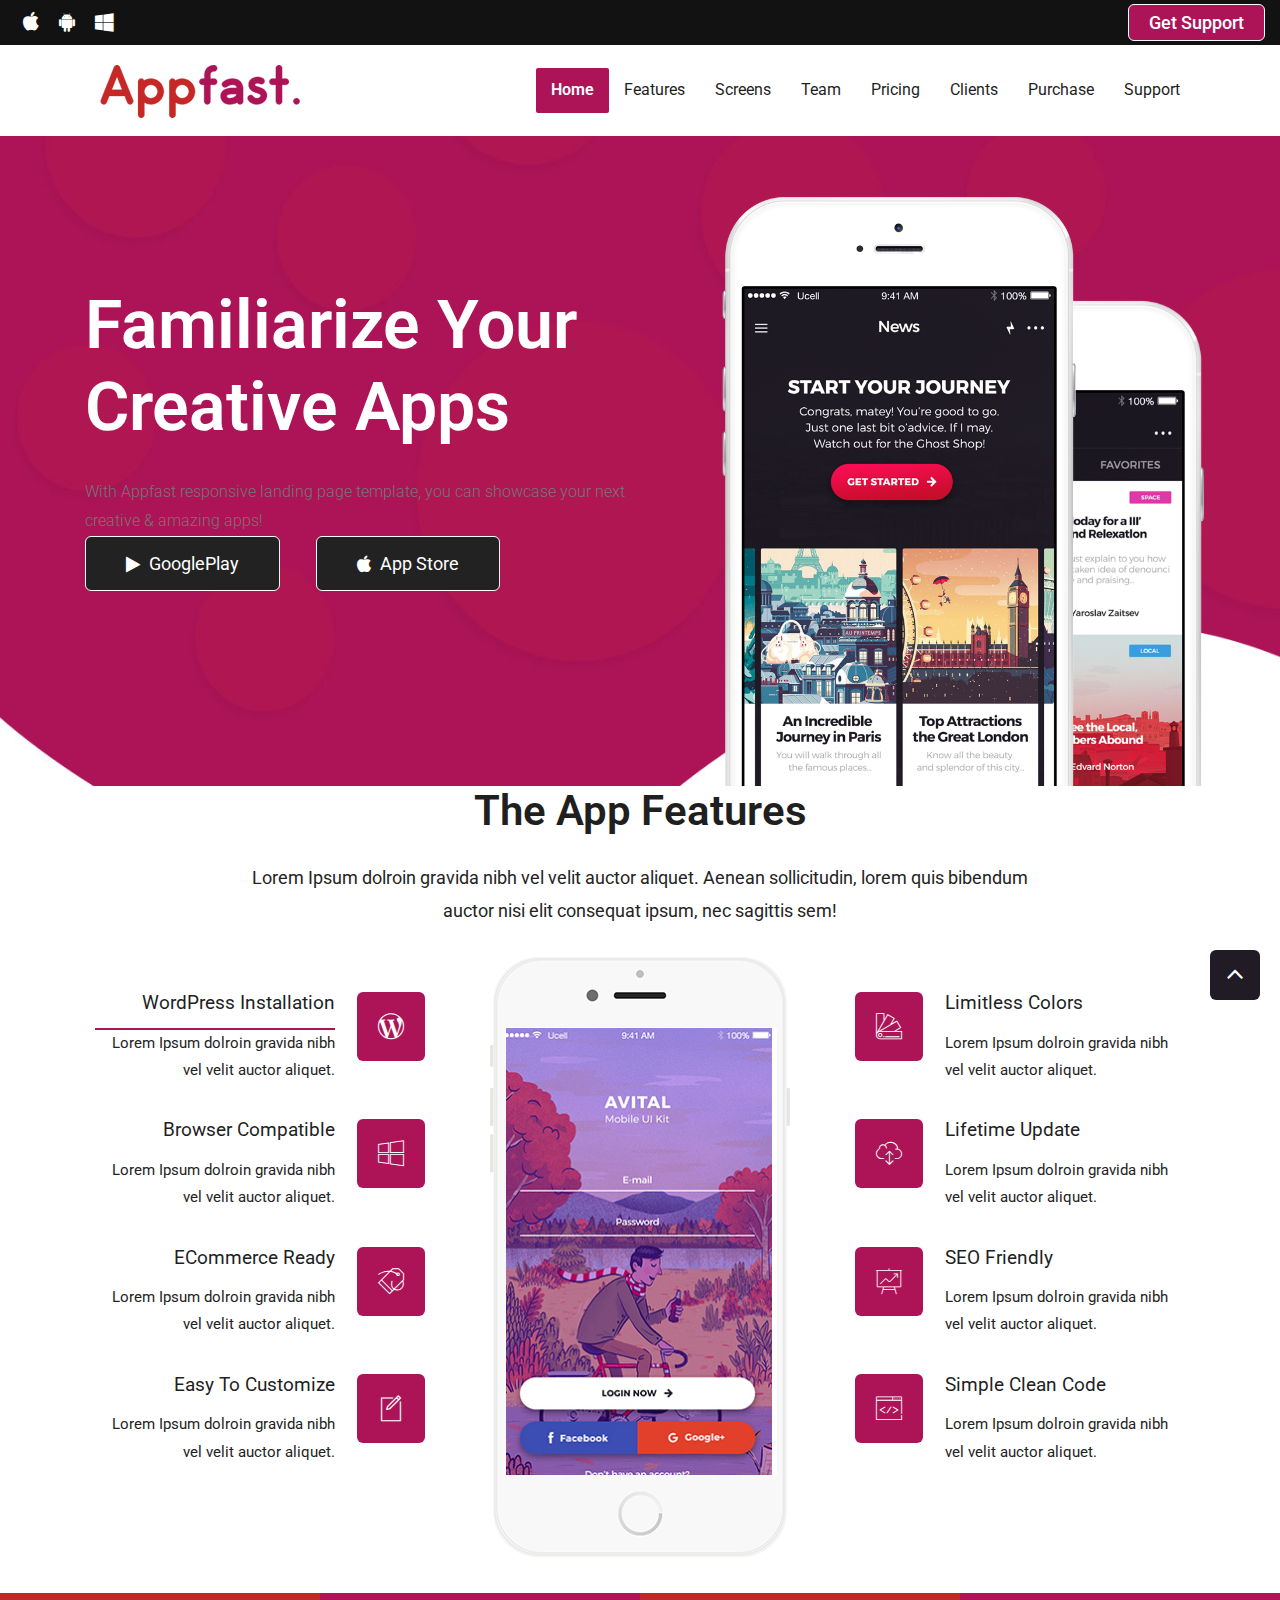
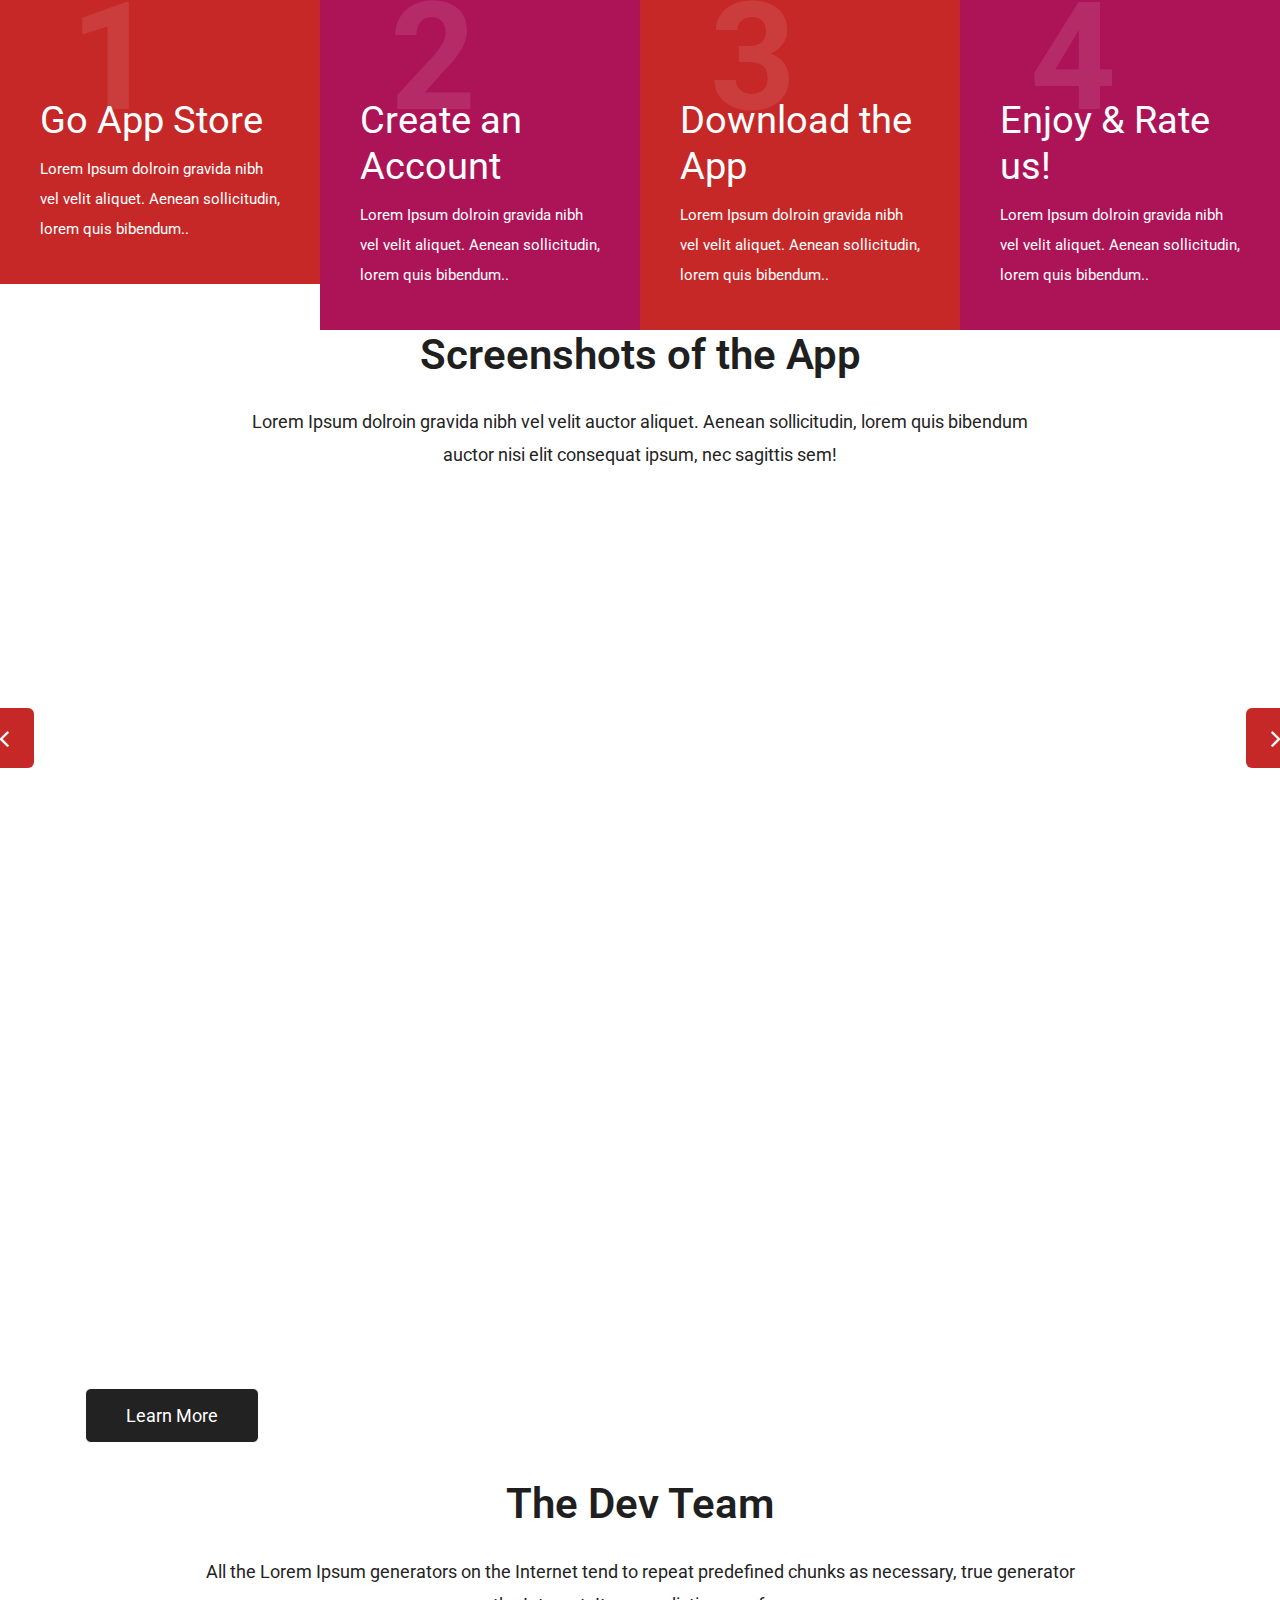
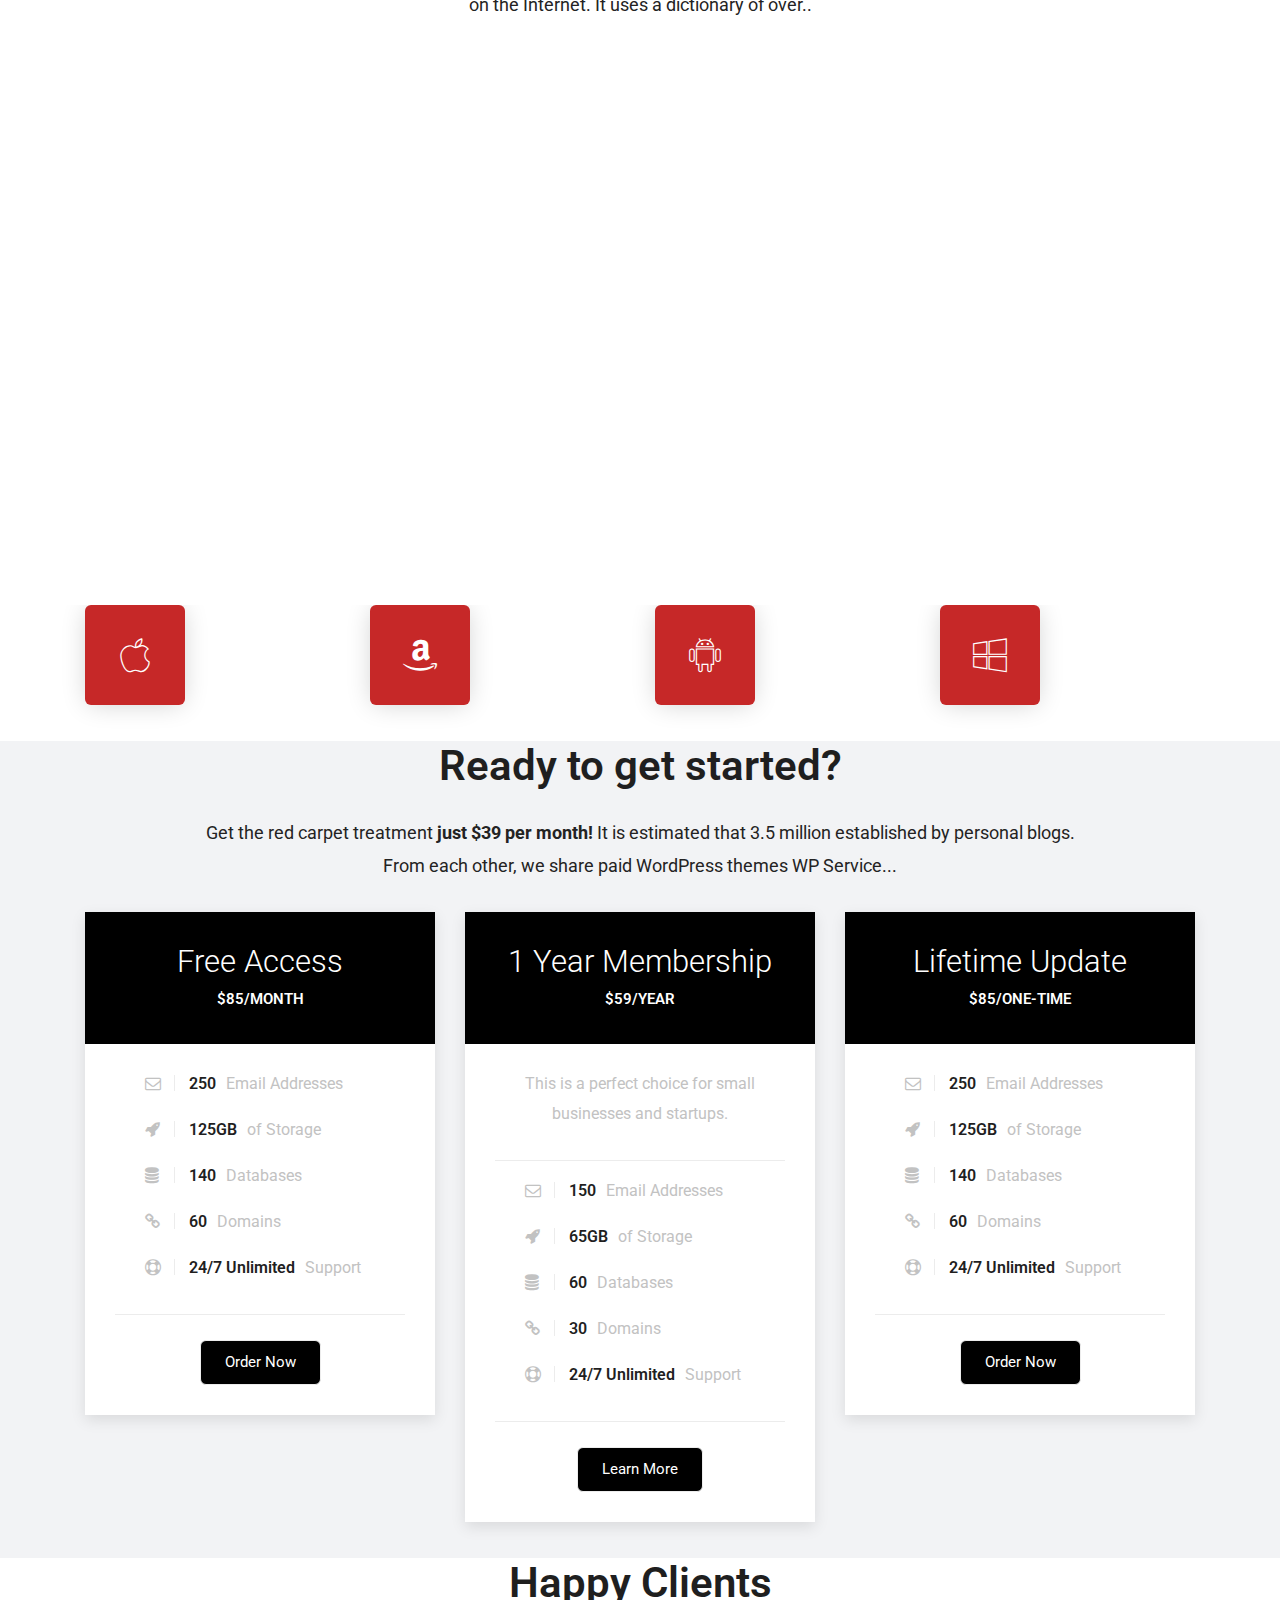
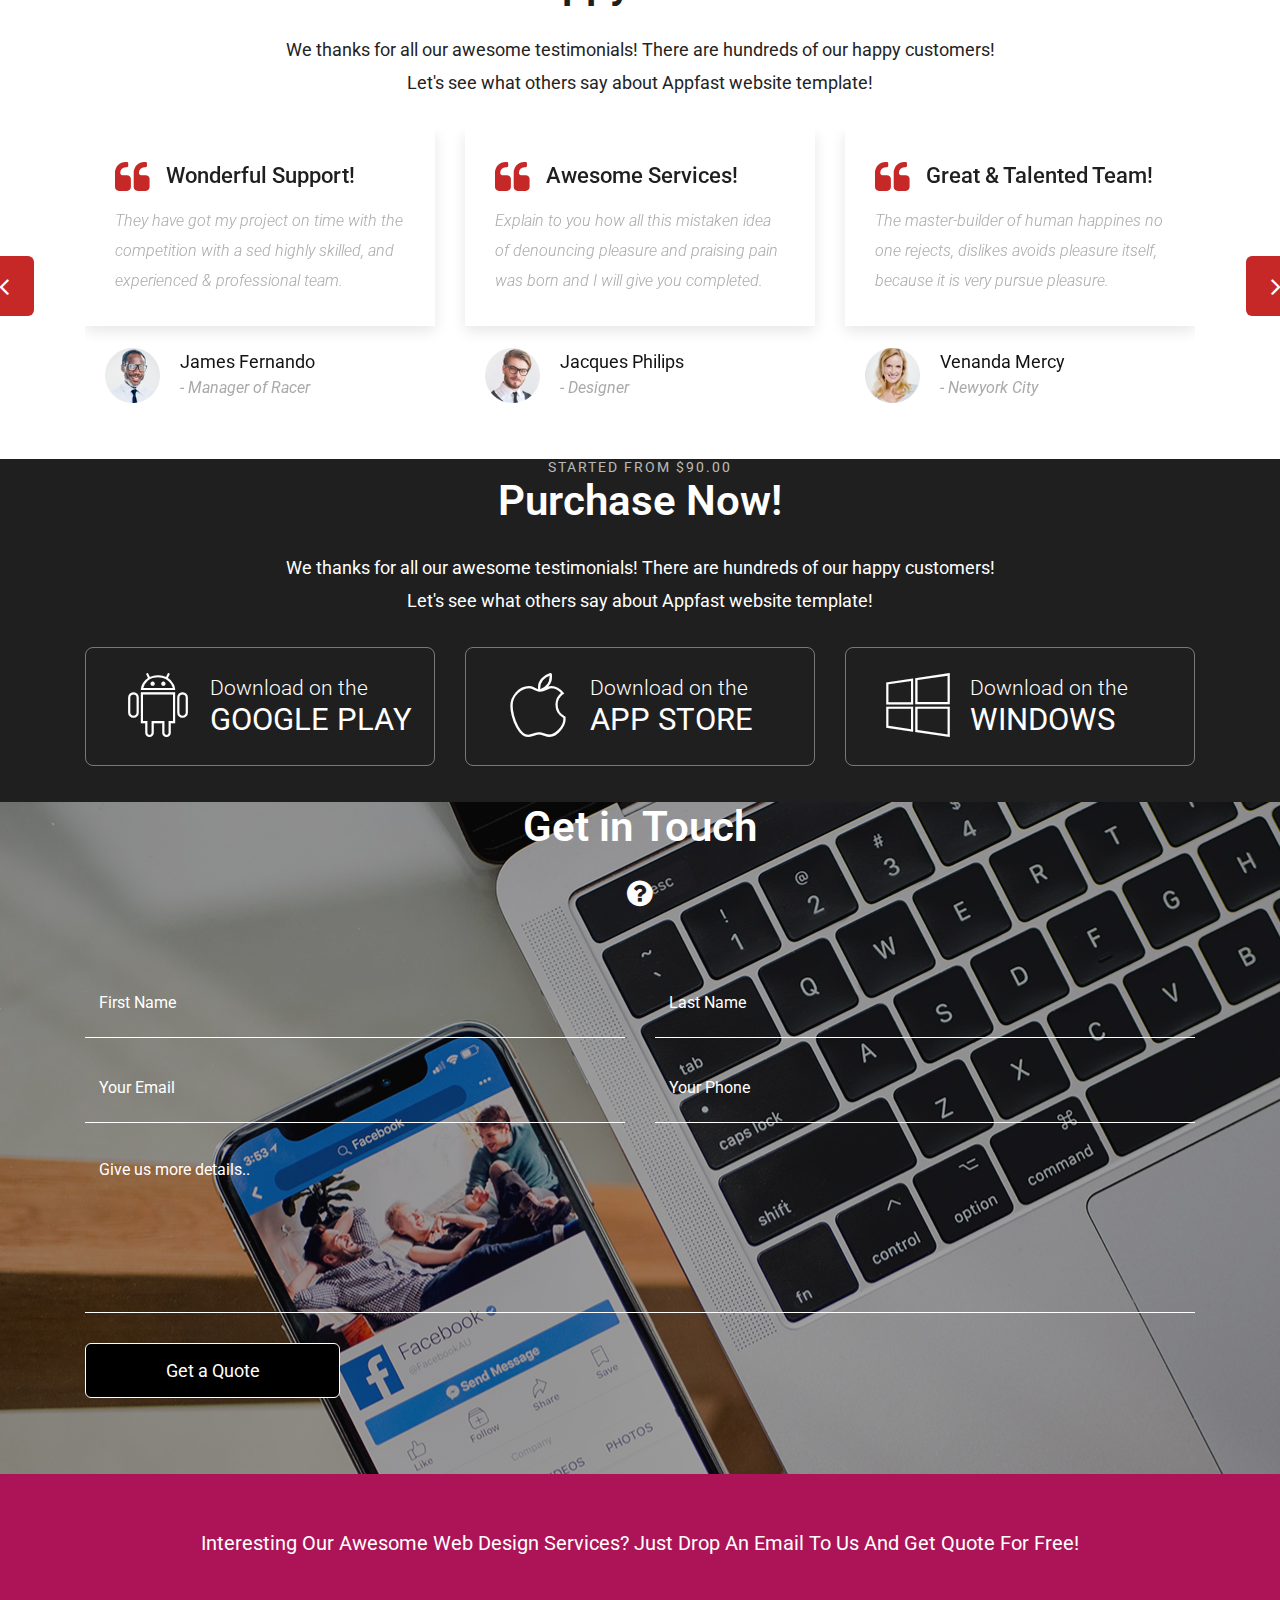
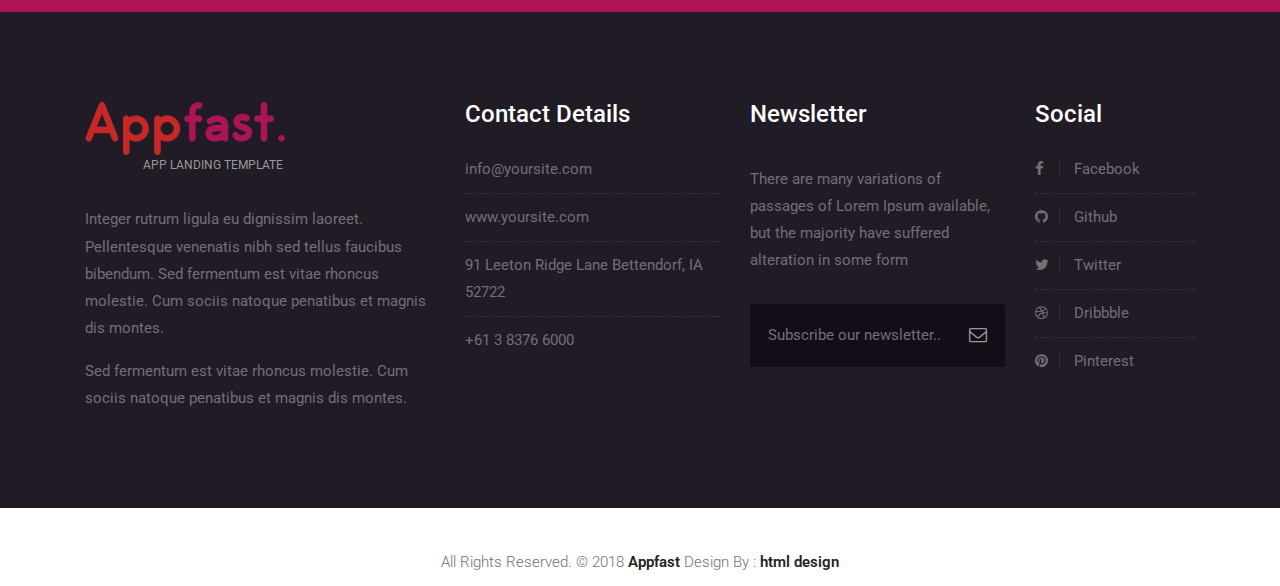
<file: index - Copy.html>
<!DOCTYPE html>
<html lang="en">

    <!-- Basic -->
    <meta charset="utf-8">
    <meta http-equiv="X-UA-Compatible" content="IE=edge">   
   
    <!-- Mobile Metas -->
    <meta name="viewport" content="width=device-width, minimum-scale=1.0, maximum-scale=1.0, user-scalable=no">
 
     <!-- Site Metas -->
    <title>Appfast - Responsive OnePage HTML5 Template</title>  
    <meta name="keywords" content="">
    <meta name="description" content="">
    <meta name="author" content="">

    <!-- Site Icons -->
    <link rel="shortcut icon" href="images/favicon.ico" type="image/x-icon" />
    <link rel="apple-touch-icon" href="images/apple-touch-icon.png">

    <!-- Bootstrap CSS -->
    <link rel="stylesheet" href="css/bootstrap.min.css">
    <!-- Site CSS -->
    <link rel="stylesheet" href="style.css">    
    <!-- ALL VERSION CSS -->
    <link rel="stylesheet" href="css/versions.css">
    <!-- Responsive CSS -->
    <link rel="stylesheet" href="css/responsive.css">
    <!-- Custom CSS -->
    <link rel="stylesheet" href="css/custom.css">

    <!--[if lt IE 9]>
      <script src="https://oss.maxcdn.com/libs/html5shiv/3.7.0/html5shiv.js"></script>
      <script src="https://oss.maxcdn.com/libs/respond.js/1.4.2/respond.min.js"></script>
    <![endif]-->

</head>
<body class="app_version" data-spy="scroll" data-target="#navbarApp" data-offset="98">

    <!-- LOADER -->
    <!-- <div id="preloader">
        <img class="preloader" src="images/loaders/loader-app.gif" alt="">
    </div> end loader -->
    <!-- END LOADER -->
	<div class="top-bar">
		<div class="container-fluid">
			<div class="row">
				<div class="col-lg-6 col-md-6 col-sm-6 col-xs-12">
					<div class="left-soi">
						<ul>
							<li class="social-links"><a href="#"><i class="fa fa-apple"></i></a></li>
							<li class="social-links"><a href="#"><i class="fa fa-android"></i></a></li>
							<li class="social-links"><a href="#"><i class="fa fa-windows"></i></a></li>
						</ul>
					</div>
				</div>
				<div class="col-lg-6 col-md-6 col-sm-6 col-xs-12">
					<div class="right-btn">
						<a href="#" class="btn-radius btn-brd">Get Support</a>
					</div>
				</div>
			</div>
		</div>
	</div>
    <header class="header header_style_01">
        <nav class="navbar header-nav navbar-expand-lg">
            <div class="container">
				<a class="navbar-brand" href="index.html"><img src="images/logos/logo-app.png" alt="image"></a>
				<button class="navbar-toggler" type="button" data-toggle="collapse" data-target="#navbarApp" aria-controls="navbarApp" aria-expanded="false" aria-label="Toggle navigation">
					<span></span>
					<span></span>
					<span></span>
				</button>
                <div class="collapse navbar-collapse justify-content-end" id="navbarApp">
                    <ul class="navbar-nav">
                        <li><a class="nav-link active" href="#home">Home</a></li>
                        <li><a class="nav-link" href="#features">Features</a></li>
                        <li><a class="nav-link" href="#screenshots">Screens</a></li>
                        <li><a class="nav-link" href="#team">Team</a></li>
                        <li><a class="nav-link" href="#pricing">Pricing</a></li>
                        <li><a class="nav-link" href="#testimonials">Clients</a></li>
                        <li><a class="nav-link" href="#purchase">Purchase</a></li>
						<li><a class="nav-link" href="#support">Support</a></li>
                    </ul>
                </div>
            </div>
        </nav>
    </header>

    <div id="home" class="parallax first-section" style="background-image:url('uploads/bg-img.jpg');">
        <div class="container">
            <div class="row">
                <div class="col-md-6 col-sm-12">
                    <div class="big-tagline">
                        <h2>Familiarize Your Creative Apps</h2>
                        <p class="lead">With Appfast responsive landing page template, you can showcase your next creative & amazing apps!</p>
                        <a data-scroll href="#order" class="btn btn-light btn-radius btn-brd"><i class="fa fa-play" aria-hidden="true"></i> GooglePlay </a>
                        &nbsp;&nbsp;&nbsp;&nbsp;&nbsp;&nbsp;&nbsp;
                        <a data-scroll href="#screenshots" class="btn btn-light btn-radius btn-brd"><i class="fa fa-apple" aria-hidden="true"></i> App Store</a>
                    </div>
                </div>
                <div class="app_iphone_01 wow slideInUp hidden-xs hidden-sm" data-wow-duration="1s" data-wow-delay="0.2s">
                    <img src="uploads/app_iphone_01.png" alt="" class="img-fluid">
                </div>
                <div class="app_iphone_02 wow slideInUp hidden-xs hidden-sm" data-wow-duration="1s" data-wow-delay="0.5s">
                    <img src="uploads/app_iphone_02.png" alt="" class="img-fluid">
                </div>
            </div><!-- end row -->
        </div><!-- end container -->
    </div><!-- end section -->

    <div id="features" class="section wb">
        <div class="container">
            <div class="section-title text-center">
                <h3>The App Features</h3>
                <p class="lead">Lorem Ipsum dolroin gravida nibh vel velit auctor aliquet. Aenean sollicitudin, lorem quis bibendum<br>auctor nisi elit consequat ipsum, nec sagittis sem!</p>
            </div><!-- end title -->

            <div id="default" class="row clearfix zenith_slider">
                  
				<!--The First row-->  
				<div class="col-lg-4 col-md-4 col-sm-12 col-xs-12 left-row">
					<ul class="features-left">
						<li class="highlight lhgh" data-index="0">
							<i class="flaticon-wordpress-logo effect-1" ></i>
							<div class="fl-inner">
								<h4>WordPress Installation</h4>
								<p>Lorem Ipsum dolroin gravida nibh vel velit auctor aliquet.</p>
							</div>
						</li><!-- .highlight .left-row -->

						<li class="highlight lhgh" data-index="1">
							<i class="flaticon-windows effect-1"></i>
							<div class="fl-inner">
								<h4>Browser Compatible</h4>
								<p>Lorem Ipsum dolroin gravida nibh vel velit auctor aliquet.</p>
							</div>
						</li><!-- .highlight .left-row -->

						<li class="highlight lhgh" data-index="2">
							<i class="flaticon-price-tag effect-1"></i>							
							<div class="fl-inner">
								<h4>eCommerce Ready</h4>
								<p>Lorem Ipsum dolroin gravida nibh vel velit auctor aliquet.</p>
							</div>
						</li><!-- .highlight .left-row -->
						
						<li class="highlight lhgh" data-index="3">
							<i class="flaticon-new-file effect-1"></i>						
							<div class="fl-inner">
								<h4>Easy to Customize</h4>
								<p>Lorem Ipsum dolroin gravida nibh vel velit auctor aliquet.</p>
							</div>
						</li><!-- .highlight .left-row -->
					</ul>
				</div><!-- .row .left-row -->
			  
				<div class="highlights-phone col-lg-4 col-md-4 col-sm-12 col-xs-12 wht">
				  
					<div class="phone-holder">
					   <div id="fon"></div>
					   <div class="hgh-linner hgi" data-index="0">
							<img width="190" height="320" src="uploads/carousel_01.jpg" class="attachment-highlight wp-post-image" alt="screen" />    
						</div>
						<div class="hgh-linner hgi" data-index="1">
							<img width="234" height="398" src="uploads/carousel_02.jpg" class="attachment-highlight wp-post-image" alt="screensdst" />    
						</div>
						<div class="hgh-linner hgi" data-index="2">
							<img width="234" height="398" src="uploads/carousel_03.jpg" class="attachment-highlight wp-post-image" alt="screen_09" />    
						</div>
						<div class="hgh-rinner hgi" data-index="3">
							<img width="234" height="398" src="uploads/carousel_04.jpg" class="attachment-highlight wp-post-image" alt="screen_07" />    
						</div>
						<div class="hgh-rinner hgi" data-index="4">
							<img width="234" height="398" src="uploads/carousel_01.jpg" class="attachment-highlight wp-post-image" alt="screen_08" />    
						</div>
						<div class="hgh-rinner hgi" data-index="5">
							<img width="234" height="398" src="uploads/carousel_01.jpg" class="attachment-highlight wp-post-image" alt="screen_06" />    
						</div>
						<div class="hgh-rinner hgi" data-index="6">
							<img width="234" height="398" src="uploads/carousel_02.jpg" class="attachment-highlight wp-post-image" alt="screen_06" />    
						</div>
						<div class="hgh-rinner hgi" data-index="7">
							<img width="234" height="398" src="uploads/carousel_03.jpg" class="attachment-highlight wp-post-image" alt="screen_06" />    
						</div>
					</div>
				</div>

				<!--The Second row-->
				<div class="col-lg-4 col-md-4 col-sm-12 col-xs-12 right-row">
					<ul class="features-right">
						<li class="highlight rhgh" data-index="4">
							<i class="flaticon-pantone effect-1"></i>							 
							<div class="fr-inner">
								<h4>Limitless Colors</h4>
								<p>Lorem Ipsum dolroin gravida nibh vel velit auctor aliquet.</p>
							</div>
						</li><!-- .highlight .left-row -->
						<li class="highlight rhgh" data-index="5">
							<i class="flaticon-cloud-computing effect-1"></i>
							<div class="fr-inner">
								<h4>Lifetime Update</h4>
								<p>Lorem Ipsum dolroin gravida nibh vel velit auctor aliquet.</p>
							</div>
						</li><!-- .highlight .left-row -->
						<li class="highlight rhgh" data-index="6">
							<i class="flaticon-line-graph effect-1"></i>
							<div class="fr-inner">
								<h4>SEO Friendly</h4>
								<p>Lorem Ipsum dolroin gravida nibh vel velit auctor aliquet. </p>
							</div>
						</li><!-- .highlight .left-row -->
						<li class="highlight rhgh" data-index="7">
							<i class="flaticon-coding effect-1"></i>
							<div class="fr-inner">
								<h4>Simple Clean Code</h4>
								<p>Lorem Ipsum dolroin gravida nibh vel velit auctor aliquet. </p>
							</div>
						</li><!-- .highlight .left-row -->
					</ul>
				</div><!-- .row .left-row -->
			  
			</div><!--Highlights close-->
        </div><!-- end container -->
    </div><!-- end section -->

    <div class="how-its-work clearfix">
        <div class="hc colon1">
            <h2>1</h2>
            <h3>Go App Store</h3>
            <p class="lead">Lorem Ipsum dolroin gravida nibh vel velit aliquet. Aenean sollicitudin, lorem quis bibendum..</p>
        </div><!-- end col -->

        <div class="hc colon2">
            <h2>2</h2>
            <h3>Create an Account</h3>
            <p class="lead">Lorem Ipsum dolroin gravida nibh vel velit aliquet. Aenean sollicitudin, lorem quis bibendum..</p>
        </div><!-- end col -->

        <div class="hc colon3">
            <h2>3</h2>
            <h3>Download the App</h3>
            <p class="lead">Lorem Ipsum dolroin gravida nibh vel velit aliquet. Aenean sollicitudin, lorem quis bibendum..</p>
        </div><!-- end col -->  

        <div class="hc colon4">
            <h2>4</h2>
            <h3>Enjoy & Rate us!</h3>
            <p class="lead">Lorem Ipsum dolroin gravida nibh vel velit aliquet. Aenean sollicitudin, lorem quis bibendum..</p>
        </div><!-- end col -->  
    </div><!-- end how-its-work -->

    <div id="screenshots" class="section wb">
        <div class="container">
            <div class="section-title text-center">
                <h3>Screenshots of the App</h3>
                <p class="lead">Lorem Ipsum dolroin gravida nibh vel velit auctor aliquet. Aenean sollicitudin, lorem quis bibendum<br>auctor nisi elit consequat ipsum, nec sagittis sem!</p>
            </div><!-- end title -->

            <div class="owl-screenshots owl-carousel owl-theme">
                <div class="owl-screen">
                    <div class="service-widget">
                        <div class="post-media entry wow fadeIn">
                            <a href="uploads/screenshot_01.png" data-rel="prettyPhoto[gal]" class="hoverbutton global-radius"><i class="flaticon-unlink"></i></a>
                            <img src="uploads/screenshot_01.png" alt="" class="img-fluid img-rounded">
                            <div class="magnifier"></div>
                        </div>
                    </div><!-- end service -->
                </div><!-- end col -->

                <div class="owl-screen">
                    <div class="service-widget">
                        <div class="post-media entry wow fadeIn">
                            <a href="uploads/screenshot_02.png" data-rel="prettyPhoto[gal]" class="hoverbutton global-radius"><i class="flaticon-unlink"></i></a>
                            <img src="uploads/screenshot_02.png" alt="" class="img-fluid img-rounded">
                            <div class="magnifier"></div>
                        </div>
                    </div><!-- end service -->
                </div><!-- end col -->

                <div class="owl-screen">
                    <div class="service-widget">
                        <div class="post-media entry wow fadeIn">
                            <a href="uploads/screenshot_03.png" data-rel="prettyPhoto[gal]" class="hoverbutton global-radius"><i class="flaticon-unlink"></i></a>
                            <img src="uploads/screenshot_03.png" alt="" class="img-fluid img-rounded">
                            <div class="magnifier"></div>
                        </div>
                    </div><!-- end service -->
                </div><!-- end col -->

                <div class="owl-screen">
                    <div class="service-widget">
                        <div class="post-media entry wow fadeIn">
                            <a href="uploads/screenshot_04.png" data-rel="prettyPhoto[gal]" class="hoverbutton global-radius"><i class="flaticon-unlink"></i></a>
                            <img src="uploads/screenshot_04.png" alt="" class="img-fluid img-rounded">
                            <div class="magnifier"></div>
                        </div>
                    </div><!-- end service -->
                </div><!-- end col -->

                <div class="owl-screen">
                    <div class="service-widget">
                        <div class="post-media entry wow fadeIn">
                            <a href="uploads/screenshot_05.png" data-rel="prettyPhoto[gal]" class="hoverbutton global-radius"><i class="flaticon-unlink"></i></a>
                            <img src="uploads/screenshot_05.png" alt="" class="img-fluid img-rounded">
                            <div class="magnifier"></div>
                        </div>
                    </div><!-- end service -->
                </div><!-- end col -->

                <div class="owl-screen">
                    <div class="service-widget">
                        <div class="post-media entry wow fadeIn">
                            <a href="uploads/screenshot_06.png" data-rel="prettyPhoto[gal]" class="hoverbutton global-radius"><i class="flaticon-unlink"></i></a>
                            <img src="uploads/screenshot_06.png" alt="" class="img-fluid img-rounded">
                            <div class="magnifier"></div>
                        </div>
                    </div><!-- end service -->
                </div><!-- end col -->

                <div class="owl-screen">
                    <div class="service-widget">
                        <div class="post-media entry wow fadeIn">
                            <a href="uploads/screenshot_01.png" data-rel="prettyPhoto[gal]" class="hoverbutton global-radius"><i class="flaticon-unlink"></i></a>
                            <img src="uploads/screenshot_01.png" alt="" class="img-fluid img-rounded">
                            <div class="magnifier"></div>
                        </div>
                    </div><!-- end service -->
                </div><!-- end col -->

                <div class="owl-screen">
                    <div class="service-widget">
                        <div class="post-media entry wow fadeIn">
                            <a href="uploads/screenshot_02.png" data-rel="prettyPhoto[gal]" class="hoverbutton global-radius"><i class="flaticon-unlink"></i></a>
                            <img src="uploads/screenshot_02.png" alt="" class="img-fluid img-rounded">
                            <div class="magnifier"></div>
                        </div>
                    </div><!-- end service -->
                </div><!-- end col -->

                <div class="owl-screen">
                    <div class="service-widget">
                        <div class="post-media entry wow fadeIn">
                            <a href="uploads/screenshot_03.png" data-rel="prettyPhoto[gal]" class="hoverbutton global-radius"><i class="flaticon-unlink"></i></a>
                            <img src="uploads/screenshot_03.png" alt="" class="img-fluid img-rounded">
                            <div class="magnifier"></div>
                        </div>
                    </div><!-- end service -->
                </div><!-- end col -->

                <div class="owl-screen">
                    <div class="service-widget">
                        <div class="post-media entry wow fadeIn">
                            <a href="uploads/screenshot_04.png" data-rel="prettyPhoto[gal]" class="hoverbutton global-radius"><i class="flaticon-unlink"></i></a>
                            <img src="uploads/screenshot_04.png" alt="" class="img-fluid img-rounded">
                            <div class="magnifier"></div>
                        </div>
                    </div><!-- end service -->
                </div><!-- end col -->

                <div class="owl-screen">
                    <div class="service-widget">
                        <div class="post-media entry wow fadeIn">
                            <a href="uploads/screenshot_05.png" data-rel="prettyPhoto[gal]" class="hoverbutton global-radius"><i class="flaticon-unlink"></i></a>
                            <img src="uploads/screenshot_05.png" alt="" class="img-fluid img-rounded">
                            <div class="magnifier"></div>
                        </div>
                    </div><!-- end service -->
                </div><!-- end col -->

                <div class="owl-screen">
                    <div class="service-widget">
                        <div class="post-media entry wow fadeIn">
                            <a href="uploads/screenshot_06.png" data-rel="prettyPhoto[gal]" class="hoverbutton global-radius"><i class="flaticon-unlink"></i></a>
                            <img src="uploads/screenshot_06.png" alt="" class="img-fluid img-rounded">
                            <div class="magnifier"></div>
                        </div>
                    </div><!-- end service -->
                </div><!-- end col -->

            </div><!-- end row -->
        </div><!-- end container -->
    </div><!-- end section -->

    <div class="parallax section noover" style="background-image:url('uploads/ben_img.jpg');">
        <div class="container">
            <div class="row text-center">
                <div class="col-md-7 col-sm-12">
                    <div class="customwidget text-left">
                        <h1>Download our app</h1>
                        <p>Pellentesque imperdiet molestie erat ac placerat. Nulla consectetur posuere odio. Sed ac ultricies felis. Duis iaculis sem id ante semper posuere. Maecenas vitae mi blandit, tempor libero a, molestie dolor. Pellentesque rutrum sapien vitae ornare aliquet. Lorem ipsum dolor sit amet, consectetur adipiscing elit. Cras id felis rhoncus, ultrices dolor quis, faucibus velit. Interdum et malesuada fames ac ante ipsum primis in faucibus.</p>
                        <ul class="list-inline">
                            <li class="list-inline-item"><i class="flaticon-apple"></i> Available on Apple</li>
                            <li class="list-inline-item"><i class="flaticon-android"></i> Available on Android</li>
                            <li class="list-inline-item"><i class="flaticon-amazon-logo"></i> Available on Amazon</li>
                        </ul><!-- end list -->
                        <a href="#features" data-scroll class="btn btn-light btn-radius btn-brd">Learn More</a>
                    </div>
                </div><!-- end col -->
                <div class="col-md-6 iphones hidden-sm">
                    <div class="text-center move image-center hidden-sm hidden-xs">
                        <img src="uploads/iphones.png" alt="" class="img-fluid wow fadeInUp">
                    </div>
                </div>
            </div><!-- end row -->
        </div><!-- end container -->
    </div><!-- end section -->

    <div id="team" class="section wb">
        <div class="container">
            <div class="section-title text-center">
                <h3>The Dev Team</h3>
                <p class="lead">All the Lorem Ipsum generators on the Internet tend to repeat predefined chunks as necessary, true generator<br> on the Internet. It uses a dictionary of over..</p>
            </div><!-- end title -->

            <div class="row dev-list text-center">
                <div class="col-lg-4 col-md-4 col-sm-12 col-xs-12 wow fadeIn" data-wow-duration="1s" data-wow-delay="0.2s">
                    <div class="widget clearfix">
                        <img src="uploads/team_01.jpg" alt="" class="img-fluid rounded-circle">
                        <div class="widget-title">
                            <h3>Soren Bo Bostian</h3>
                            <small>Senior Art Director</small>
                        </div>
                        <!-- end title -->
                        <p>Hello guys, I am Soren from Sirbistana. I am senior art director and founder of Violetta.</p>

                        <div class="footer-social">
                            <a href="#" class="btn global-radius"><i class="fa fa-facebook"></i></a>
                            <a href="#" class="btn global-radius"><i class="fa fa-github"></i></a>
                            <a href="#" class="btn global-radius"><i class="fa fa-twitter"></i></a>
                            <a href="#" class="btn global-radius"><i class="fa fa-linkedin"></i></a>
                        </div>
                    </div><!--widget -->
                </div><!-- end col -->

                <div class="col-lg-4 col-md-4 col-sm-12 col-xs-12 wow fadeIn" data-wow-duration="1s" data-wow-delay="0.4s">
                    <div class="widget clearfix">
                        <img src="uploads/team_02.jpg" alt="" class="img-fluid rounded-circle">
                        <div class="widget-title">
                            <h3>Bryan Saftler</h3>
                            <small>Creative Technologist Microsoft</small>
                        </div>
                        <!-- end title -->
                        <p>Hello guys, I am Soren from Sirbistana. I am senior art director and founder of Violetta.</p>

                        <div class="footer-social">
                            <a href="#" class="btn global-radius"><i class="fa fa-facebook"></i></a>
                            <a href="#" class="btn global-radius"><i class="fa fa-github"></i></a>
                            <a href="#" class="btn global-radius"><i class="fa fa-twitter"></i></a>
                            <a href="#" class="btn global-radius"><i class="fa fa-linkedin"></i></a>
                        </div>
                    </div><!--widget -->
                </div><!-- end col -->

                <div class="col-lg-4 col-md-4 col-sm-12 col-xs-12 wow fadeIn" data-wow-duration="1s" data-wow-delay="0.6s">
                    <div class="widget clearfix">
                        <img src="uploads/team_03.jpg" alt="" class="img-fluid rounded-circle">
                        <div class="widget-title">
                            <h3>Matthew Bayliss</h3>
                            <small>Front End Developer</small>
                        </div>
                        <!-- end title -->
                        <p>Hello guys, I am Soren from Sirbistana. I am senior art director and founder of Violetta.</p>

                        <div class="footer-social">
                            <a href="#" class="btn global-radius"><i class="fa fa-facebook"></i></a>
                            <a href="#" class="btn global-radius"><i class="fa fa-github"></i></a>
                            <a href="#" class="btn global-radius"><i class="fa fa-twitter"></i></a>
                            <a href="#" class="btn global-radius"><i class="fa fa-linkedin"></i></a>
                        </div>
                    </div><!--widget -->
                </div><!-- end col -->
            </div><!-- end row -->
        </div><!-- end container -->
    </div><!-- end section -->

    <div class="parallax section" style="background-image:url('uploads/ben_img_2.jpg');">
        <div class="container">
            <div class="row text-left stat-wrap">
                <div class="col-md-3 col-sm-6 col-xs-12">
                    <span data-scroll class="global-radius icon_wrap effect-1 alignleft"><i class="flaticon-apple"></i></span>
                    <p class="stat_count_download">12500</p>
                    <h3>App Store</h3>
                </div><!-- end col -->

                <div class="col-md-3 col-sm-6 col-xs-12">
                    <span data-scroll class="global-radius icon_wrap effect-1 alignleft"><i class="flaticon-amazon-logo"></i></span>
                    <p class="stat_count_download">31000</p>
                    <h3>Amazon</h3>
                </div><!-- end col -->

                <div class="col-md-3 col-sm-6 col-xs-12">
                    <span data-scroll class="global-radius icon_wrap effect-1 alignleft"><i class="flaticon-android"></i></span>
                    <p class="stat_count_download">15788</p>
                    <h3>Google Play</h3>
                </div><!-- end col -->

                <div class="col-md-3 col-sm-6 col-xs-12">
                    <span data-scroll class="global-radius icon_wrap effect-1 alignleft"><i class="flaticon-windows"></i></span>
                    <p class="stat_count_download">21000</p>
                    <h3>Windows App</h3>
                </div><!-- end col -->
            </div><!-- end row -->
        </div><!-- end container -->
    </div><!-- end section -->

    <div id="pricing" class="section lb">
        <div class="container">
            <div class="section-title text-center">
                <h3>Ready to get started?</h3>
                <p class="lead">Get the red carpet treatment <strong>just $39 per month!</strong> It is estimated that 3.5 million established by personal blogs.<br> From each other, we share paid WordPress themes WP Service...</p>
            </div><!-- end title -->

            <div class="row">
                <div class="col-md-12">
                    <div class="tab-content">
                        <div class="tab-pane active fade show" id="tab1">
                            <div class="row text-center">
                                <div class="col-md-4">
                                    <div class="pricing-table pricing-table-highlighted">
                                        <div class="pricing-table-header grd1">
                                            <h2>Free Access</h2>
                                            <h3>$85/month</h3>
                                        </div>
                                        <div class="pricing-table-space"></div>
                                        <div class="pricing-table-features">
                                            <p><i class="fa fa-envelope-o"></i> <strong>250</strong> Email Addresses</p>
                                            <p><i class="fa fa-rocket"></i> <strong>125GB</strong> of Storage</p>
                                            <p><i class="fa fa-database"></i> <strong>140</strong> Databases</p>
                                            <p><i class="fa fa-link"></i> <strong>60</strong> Domains</p>
                                            <p><i class="fa fa-life-ring"></i> <strong>24/7 Unlimited</strong> Support</p>
                                        </div>
                                        <div class="pricing-table-sign-up">
                                            <a href="#" class="btn btn-dark btn-radius btn-brd grd1 effect-1">Order Now</a>
                                        </div>
                                    </div>
                                </div>
                                <div class="col-md-4">
                                    <div class="pricing-table pricing-table-highlighted">
                                        <div class="pricing-table-header grd1">
                                            <h2>1 Year Membership</h2>
                                            <h3>$59/year</h3>
                                        </div>
                                        <div class="pricing-table-space"></div>
                                        <div class="pricing-table-text">
                                            <p>This is a perfect choice for small businesses and startups.</p>
                                        </div>
                                        <div class="pricing-table-features">
                                            <p><i class="fa fa-envelope-o"></i> <strong>150</strong> Email Addresses</p>
                                            <p><i class="fa fa-rocket"></i> <strong>65GB</strong> of Storage</p>
                                            <p><i class="fa fa-database"></i> <strong>60</strong> Databases</p>
                                            <p><i class="fa fa-link"></i> <strong>30</strong> Domains</p>
                                            <p><i class="fa fa-life-ring"></i> <strong>24/7 Unlimited</strong> Support</p>
                                        </div>
                                        <div class="pricing-table-sign-up">
                                            <a href="#" class="btn btn-dark btn-radius btn-brd grd1 effect-1">Learn More</a>
                                        </div>
                                    </div>
                                </div>

                                <div class="col-md-4">
                                    <div class="pricing-table pricing-table-highlighted">
                                        <div class="pricing-table-header grd1">
                                            <h2>Lifetime Update</h2>
                                            <h3>$85/one-time</h3>
                                        </div>
                                        <div class="pricing-table-space"></div>
                                        <div class="pricing-table-features">
                                            <p><i class="fa fa-envelope-o"></i> <strong>250</strong> Email Addresses</p>
                                            <p><i class="fa fa-rocket"></i> <strong>125GB</strong> of Storage</p>
                                            <p><i class="fa fa-database"></i> <strong>140</strong> Databases</p>
                                            <p><i class="fa fa-link"></i> <strong>60</strong> Domains</p>
                                            <p><i class="fa fa-life-ring"></i> <strong>24/7 Unlimited</strong> Support</p>
                                        </div>
                                        <div class="pricing-table-sign-up">
                                            <a href="#" class="btn btn-dark btn-radius btn-brd grd1 effect-1">Order Now</a>
                                        </div>
                                    </div>
                                </div>
                            </div><!-- end row -->
                        </div><!-- end pane -->
                    </div><!-- end content -->
                </div><!-- end col -->
            </div><!-- end row -->
        </div><!-- end container -->
    </div><!-- end section -->

    <div id="testimonials" class="section wb">
        <div class="container">
            <div class="section-title text-center">
                <h3>Happy Clients</h3>
                <p class="lead">We thanks for all our awesome testimonials! There are hundreds of our happy customers! <br>Let's see what others say about Appfast website template!</p>
            </div><!-- end title -->

            <div class="row">
                <div class="col-md-12 col-sm-12">
                    <div class="testi-carousel owl-carousel owl-theme">
                        <div class="testimonial clearfix">
                            <div class="desc">
                                <h3><i class="fa fa-quote-left"></i> Wonderful Support!</h3>
                                <p class="lead">They have got my project on time with the competition with a sed highly skilled, and experienced & professional team.</p>
                            </div>
                            <div class="testi-meta">
                                <img src="uploads/testi_01.png" alt="" class="img-fluid alignleft">
                                <h4>James Fernando <small>- Manager of Racer</small></h4>
                            </div>
                            <!-- end testi-meta -->
                        </div>
                        <!-- end testimonial -->

                        <div class="testimonial clearfix">
                            <div class="desc">
                                <h3><i class="fa fa-quote-left"></i> Awesome Services!</h3>
                                <p class="lead">Explain to you how all this mistaken idea of denouncing pleasure and praising pain was born and I will give you completed.</p>
                            </div>
                            <div class="testi-meta">
                                <img src="uploads/testi_02.png" alt="" class="img-fluid alignleft">
                                <h4>Jacques Philips <small>- Designer</small></h4>
                            </div>
                            <!-- end testi-meta -->
                        </div>
                        <!-- end testimonial -->

                        <div class="testimonial clearfix">
                            <div class="desc">
                                <h3><i class="fa fa-quote-left"></i> Great & Talented Team!</h3>
                                <p class="lead">The master-builder of human happines no one rejects, dislikes avoids pleasure itself, because it is very pursue pleasure. </p>
                            </div>
                            <div class="testi-meta">
                                <img src="uploads/testi_03.png" alt="" class="img-fluid alignleft">
                                <h4>Venanda Mercy <small>- Newyork City</small></h4>
                            </div>
                            <!-- end testi-meta -->
                        </div>
                        <!-- end testimonial -->
                        <div class="testimonial clearfix">
                            <div class="desc">
                                <h3><i class="fa fa-quote-left"></i> Wonderful Support!</h3>
                                <p class="lead">They have got my project on time with the competition with a sed highly skilled, and experienced & professional team.</p>
                            </div>
                            <div class="testi-meta">
                                <img src="uploads/testi_01.png" alt="" class="img-fluid alignleft">
                                <h4>James Fernando <small>- Manager of Racer</small></h4>
                            </div>
                            <!-- end testi-meta -->
                        </div>
                        <!-- end testimonial -->

                        <div class="testimonial clearfix">
                            <div class="desc">
                                <h3><i class="fa fa-quote-left"></i> Awesome Services!</h3>
                                <p class="lead">Explain to you how all this mistaken idea of denouncing pleasure and praising pain was born and I will give you completed.</p>
                            </div>
                            <div class="testi-meta">
                                <img src="uploads/testi_02.png" alt="" class="img-fluid alignleft">
                                <h4>Jacques Philips <small>- Designer</small></h4>
                            </div>
                            <!-- end testi-meta -->
                        </div>
                        <!-- end testimonial -->

                        <div class="testimonial clearfix">
                            <div class="desc">
                                <h3><i class="fa fa-quote-left"></i> Great & Talented Team!</h3>
                                <p class="lead">The master-builder of human happines no one rejects, dislikes avoids pleasure itself, because it is very pursue pleasure. </p>
                            </div>
                            <div class="testi-meta">
                                <img src="uploads/testi_03.png" alt="" class="img-fluid alignleft">
                                <h4>Venanda Mercy <small>- Newyork City</small></h4>
                            </div>
                            <!-- end testi-meta -->
                        </div><!-- end testimonial -->
                    </div><!-- end carousel -->
                </div><!-- end col -->
            </div><!-- end row -->
        </div><!-- end container -->
    </div><!-- end section -->

    <div id="purchase" class="parallax section db" style="background-image:url('uploads/pr_bg.jpg');">
        <div class="container">
            <div class="section-title text-center">
                <h2>Started from $90.00</h2>
                <h3>Purchase Now!</h3>
                <p class="lead">We thanks for all our awesome testimonials! There are hundreds of our happy customers! <br>Let's see what others say about Appfast website template!</p>
            </div><!-- end title -->

            <div class="row">
				<div class="col-lg-4 col-md-4 col-sm-12 col-xs-12">
                    <div class="btn-buy apple-button">
                        <a href="#"><i class="flaticon-android alignleft"></i> Download on the <strong>Google Play</strong></a>
                    </div>
                </div><!-- end col --> 
				
                <div class="col-lg-4 col-md-4 col-sm-12 col-xs-12">
                    <div class="btn-buy apple-button">
                        <a href="#"><i class="flaticon-apple alignleft"></i> Download on the <strong>App Store</strong></a>
                    </div>
                </div><!-- end col -->  

                <div class="col-lg-4 col-md-4 col-sm-12 col-xs-12">
                    <div class="btn-buy apple-button">
                        <a href="#"><i class="flaticon-windows alignleft"></i> Download on the <strong>Windows</strong></a>
                    </div>
                </div><!-- end col -->  
            </div><!-- end row -->
        </div><!-- end container -->
    </div><!-- end section -->


    <div id="support" class="section" style="background-image:url('uploads/form_bg.jpg');">
        <div class="container">
            <div class="section-title text-center">
                <h3>Get in Touch</h3>
				<div class="info-box" data-toggle="tooltip" data-placement="right" title="Sed ut perspiciatis unde omnis iste natus error sit voluptatem accusantium doloremque laudantium.">
					<i class="fa fa-question-circle" aria-hidden="true"></i>
				</div>
            </div><!-- end title -->

            <div class="row">
                <div class="col-md-12">
                    <div class="contact_form">
                        <div id="message"></div>
                        <form id="contactform" class="row" action="contact.php" name="contactform" method="post">
                            <fieldset class="row">
                                <div class="col-lg-6 col-md-6 col-sm-6 col-xs-12">
                                    <input type="text" name="first_name" id="first_name" class="form-control" placeholder="First Name">
                                </div>
                                <div class="col-lg-6 col-md-6 col-sm-6 col-xs-12">
                                    <input type="text" name="last_name" id="last_name" class="form-control" placeholder="Last Name">
                                </div>
                                <div class="col-lg-6 col-md-6 col-sm-6 col-xs-12">
                                    <input type="email" name="email" id="email" class="form-control" placeholder="Your Email">
                                </div>
                                <div class="col-lg-6 col-md-6 col-sm-6 col-xs-12">
                                    <input type="text" name="phone" id="phone" class="form-control" placeholder="Your Phone">
                                </div>
                                <div class="col-lg-12 col-md-12 col-sm-12 col-xs-12">
                                    <textarea class="form-control" name="comments" id="comments" rows="6" placeholder="Give us more details.."></textarea>
                                </div>
                                <div class="col-lg-3 col-md-3 col-sm-3 col-xs-12 text-center">
                                    <button type="submit" value="SEND" id="submit" class="btn btn-light btn-radius btn-brd grd1 btn-block">Get a Quote</button>
                                </div>
                            </fieldset>
                        </form>
                    </div>
                </div><!-- end col -->
            </div><!-- end row -->
        </div><!-- end container -->
    </div><!-- end section -->

    <section class="section nopad cac text-center">
        <a href="#"><h3>Interesting our awesome web design services? Just drop an email to us and get quote for free!</h3></a>
    </section>

    <footer class="footer">
        <div class="container">
            <div class="row">
                <div class="col-lg-4 col-md-6 col-sm-12 col-xs-12">
                    <div class="widget clearfix">
                        <div class="widget-title">
                            <img src="images/logos/logo-app.png" alt="">
                            <small>App Landing Template</small>                        </div>
                        <p> Integer rutrum ligula eu dignissim laoreet. Pellentesque venenatis nibh sed tellus faucibus bibendum. Sed fermentum est vitae rhoncus molestie. Cum sociis natoque penatibus et magnis dis montes.</p>
                        <p>Sed fermentum est vitae rhoncus molestie. Cum sociis natoque penatibus et magnis dis montes.</p>
                    </div><!-- end clearfix -->
                </div><!-- end col -->

                <div class="col-lg-3 col-md-6 col-sm-12 col-xs-12">
                    <div class="widget clearfix">
                        <div class="widget-title">
                            <h3>Contact Details</h3>
                        </div>

                        <ul class="footer-links">
                            <li><a href="mailto:#">info@yoursite.com</a></li>
                            <li><a href="#">www.yoursite.com</a></li>
                            <li>91 Leeton Ridge Lane Bettendorf, IA 52722</li>
                            <li>+61 3 8376 6000</li>
                        </ul><!-- end links -->
                    </div><!-- end clearfix -->
                </div><!-- end col -->

                <div class="col-lg-3 col-md-6 col-sm-12 col-xs-12">
                    <div class="footer-distributed widget clearfix">
                        <div class="widget-title">
                            <h3>Newsletter</h3>
							<p>There are many variations of passages of Lorem Ipsum available, but the majority have suffered alteration in some form</p>
                        </div>
						<div class="footer-right">
							<form method="get" action="#">
								<input placeholder="Subscribe our newsletter.." name="search">
								<i class="fa fa-envelope-o"></i>
							</form>
						</div>
                    </div><!-- end clearfix -->
                </div><!-- end col -->

                <div class="col-lg-2 col-md-6 col-sm-12 col-xs-12">
                    <div class="widget clearfix">
                        <div class="widget-title">
                            <h3>Social</h3>
                        </div>
                        <ul class="footer-links">
                            <li><a href="#"><i class="fa fa-facebook"></i> Facebook</a></li>
                            <li><a href="#"><i class="fa fa-github"></i> Github</a></li>
                            <li><a href="#"><i class="fa fa-twitter"></i> Twitter</a></li>
                            <li><a href="#"><i class="fa fa-dribbble"></i> Dribbble</a></li>
                            <li><a href="#"><i class="fa fa-pinterest"></i> Pinterest</a></li>
                        </ul><!-- end links -->
                    </div><!-- end clearfix -->
                </div><!-- end col -->
            </div><!-- end row -->
        </div><!-- end container -->
    </footer><!-- end footer -->

    <div class="copyrights">
        <div class="container">
            <div class="footer-distributed">
                <div class="footer-left">                    
                    <p class="footer-company-name">All Rights Reserved. &copy; 2018 <a href="#">Appfast</a> Design By : 
					<a href="https://html.design/">html design</a></p>
                </div>
            </div>
        </div><!-- end container -->
    </div><!-- end copyrights -->

    <a href="#home" data-scroll class="dmtop global-radius"><i class="fa fa-angle-up"></i></a>

    <!-- ALL JS FILES -->
    <script src="js/all.js"></script>
    <!-- ALL PLUGINS -->
    <script src="js/custom.js"></script>
	<script src="js/zenith.js"></script>
	<script>
		$('#default').zenith({
			layout: 'default' , 
			slideSpeed: 450, 
			autoplaySpeed: 2000
		});
	</script>

</body>
</html>
</file>
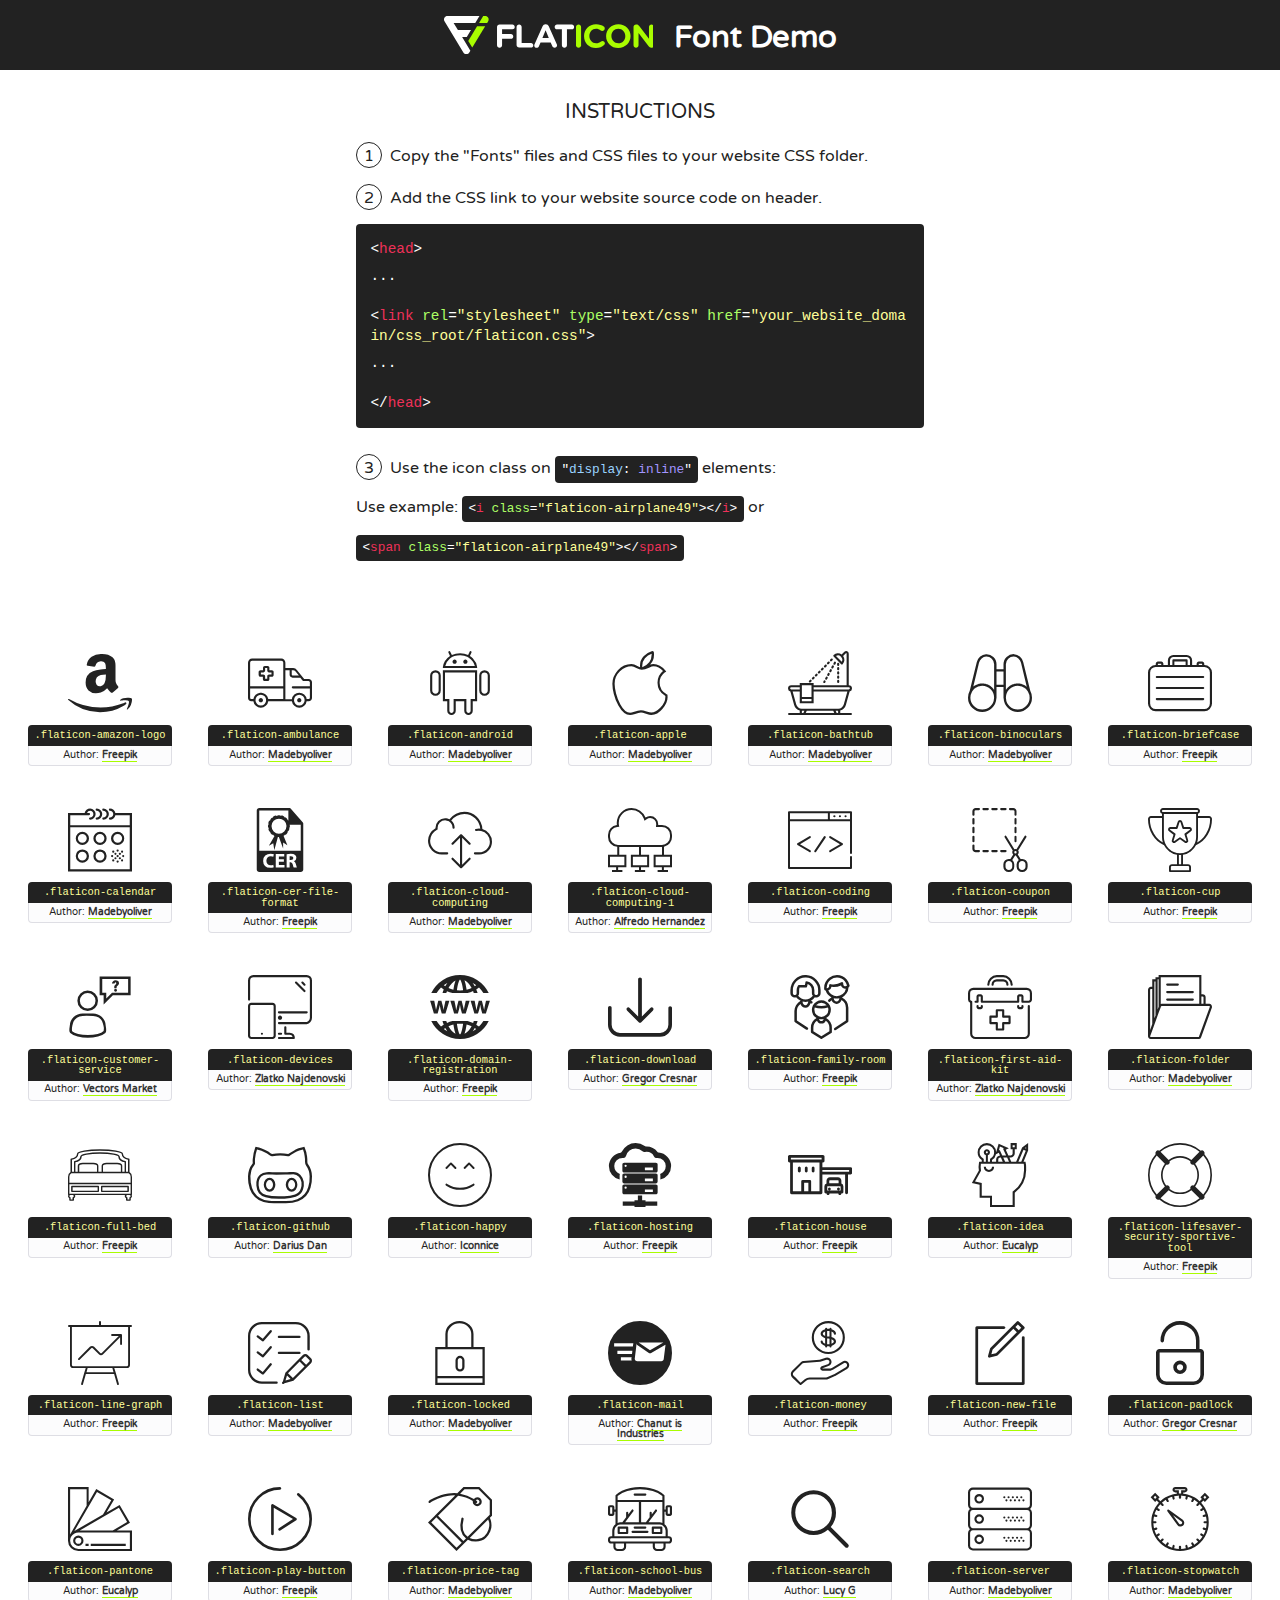
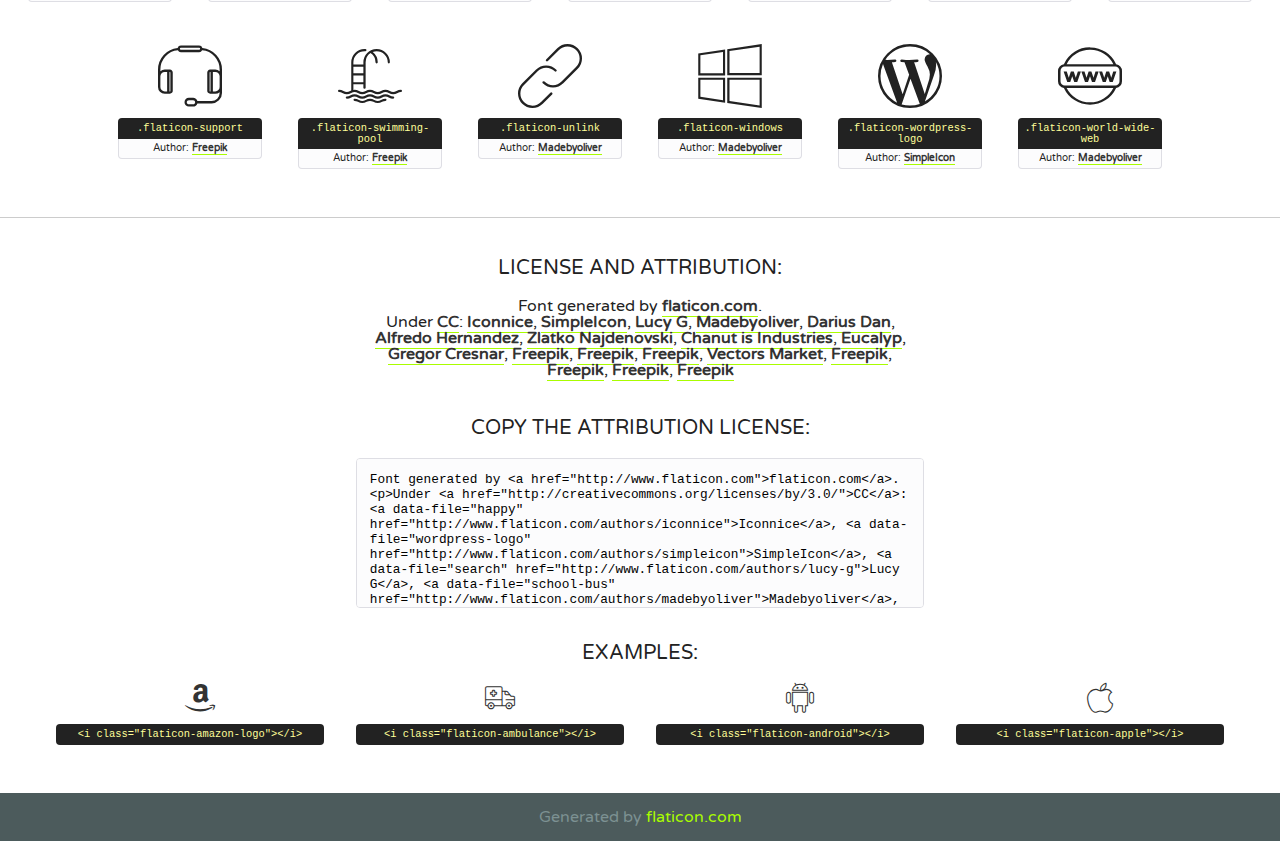
<file: fonts/flaticon.html>
<!DOCTYPE html>
<!--
  Flaticon icon font: Flaticon
  Creation date: 26/09/2016 00:56
-->
<html>
<!DOCTYPE html>
<html>

<head>
    <title>Flaticon WebFont</title>
    <link href="http://fonts.googleapis.com/css?family=Varela+Round" rel="stylesheet" type="text/css" />
    <link rel="stylesheet" type="text/css" href="flaticon.css">
    <meta charset="UTF-8">
    <style>
    html, body, div, span, applet, object, iframe,
    h1, h2, h3, h4, h5, h6, p, blockquote, pre,
    a, abbr, acronym, address, big, cite, code,
    del, dfn, em, img, ins, kbd, q, s, samp,
    small, strike, strong, sub, sup, tt, var,
    b, u, i, center,
    dl, dt, dd, ol, ul, li,
    fieldset, form, label, legend,
    table, caption, tbody, tfoot, thead, tr, th, td,
    article, aside, canvas, details, embed, 
    figure, figcaption, footer, header, hgroup, 
    menu, nav, output, ruby, section, summary,
    time, mark, audio, video {
        margin: 0;
        padding: 0;
        border: 0;
        font-size: 100%;
        font: inherit;
        vertical-align: baseline;
    }
    /* HTML5 display-role reset for older browsers */
    article, aside, details, figcaption, figure, 
    footer, header, hgroup, menu, nav, section {
        display: block;
    }
    body {
        line-height: 1;
    }
    ol, ul {
        list-style: none;
    }
    blockquote, q {
        quotes: none;
    }
    blockquote:before, blockquote:after,
    q:before, q:after {
        content: '';
        content: none;
    }
    table {
        border-collapse: collapse;
        border-spacing: 0;
    }
    body {
        font-family: 'Varela Round', Helvetica, Arial, sans-serif;
        font-size: 16px;
        color: #222;
    }
    a {
        color: #333;
        border-bottom: 1px solid #a9fd00;
        font-weight: bold;
        text-decoration: none;
    }
    * {
        -moz-box-sizing: border-box;
        -webkit-box-sizing: border-box;
        box-sizing: border-box;
        margin: 0;
        padding: 0;
    }
    [class^="flaticon-"]:before, [class*=" flaticon-"]:before, [class^="flaticon-"]:after, [class*=" flaticon-"]:after {
        font-family: Flaticon;
        font-size: 30px;
        font-style: normal;
        margin-left: 20px;
        color: #333;
    }
    .wrapper {
        max-width: 600px;
        margin: auto;
        padding: 0 1em;
    }
    .title {
        font-size: 1.25em;
        text-align: center;
        margin-bottom: 1em;
        text-transform: uppercase;
    }
    header {
        text-align: center;
        background-color: #222;
        color: #fff;
        padding: 1em;
    }
    header .logo {
        width: 210px;
        height: 38px;
        display: inline-block;
        vertical-align: middle;
        margin-right: 1em;
        border: none;
    }
    header strong {
        font-size: 1.95em;
        font-weight: bold;
        vertical-align: middle;
        margin-top: 5px;
        display: inline-block;
    }
    .demo {
        margin: 2em auto;
        line-height: 1.25em;
    }
    .demo ul li {
        margin-bottom: 1em;
    }
    .demo ul li .num {
        color: #222;
        border-radius: 20px;
        display: inline-block;
        width: 26px;
        padding: 3px;
        height: 26px;
        text-align: center;
        margin-right: 0.5em;
        border: 1px solid #222;
    }
    .demo ul li code {
        background-color: #222;
        border-radius: 4px;
        padding: 0.25em 0.5em;
        display: inline-block;
        color: #fff;
        font-family: Consolas,Monaco,Lucida Console,Liberation Mono,DejaVu Sans Mono,Bitstream Vera Sans Mono,Courier New, monospace;
        font-weight: lighter;
        margin-top: 1em;
        font-size: 0.8em;
        word-break: break-all;
    }
    .demo ul li code.big {
        padding: 1em;
        font-size: 0.9em;
    }
    .demo ul li code .red {
        color: #EF3159;
    }
    .demo ul li code .green {
        color: #ACFF65;
    }
    .demo ul li code .yellow {
        color: #FFFF99;
    }
    .demo ul li code .blue {
        color: #99D3FF;
    }
    .demo ul li code .purple {
        color: #A295FF;
    }
    .demo ul li code .dots {
        margin-top: 0.5em;
        display: block;
    }
    #glyphs {
        border-bottom: 1px solid #ccc;
        padding: 2em 0;
        text-align: center;
    }
    .glyph {
        display: inline-block;
        width: 9em;
        margin: 1em;
        text-align: center;
        vertical-align: top;
        background: #FFF;
    }
    .glyph .glyph-icon {
        padding: 10px;
        display: block;
        font-family:"Flaticon";
        font-size: 64px;
        line-height: 1;
    }
    .glyph .glyph-icon:before {
        font-size: 64px;
        color: #222;
        margin-left: 0;
    }
    .class-name {
        font-size: 0.65em;
        background-color: #222;
        color: #fff;
        border-radius: 4px 4px 0 0;
        padding: 0.5em;
        color: #FFFF99;
        font-family: Consolas,Monaco,Lucida Console,Liberation Mono,DejaVu Sans Mono,Bitstream Vera Sans Mono,Courier New, monospace;
    }
    .author-name {
        font-size: 0.6em;
        background-color: #fcfcfd;
        border: 1px solid #DEDEE4;
        border-top: 0;
        border-radius: 0 0 4px 4px;
        padding: 0.5em;
    }
    .class-name:last-child {
        font-size: 10px;
        color:#888;
    }
    .class-name:last-child a {
        font-size: 10px;
        color:#555;
    }
    .class-name:last-child a:hover {
        color:#a9fd00;
    }
    .glyph > input {
        display: block;
        width: 100px;
        margin: 5px auto;
        text-align: center;
        font-size: 12px;
        cursor: text;
    }
    .glyph > input.icon-input {
        font-family:"Flaticon";
        font-size: 16px;
        margin-bottom: 10px;
    }
    .attribution .title {
        margin-top: 2em;
    }
    .attribution textarea {
        background-color: #fcfcfd;
        padding: 1em;
        border: none;
        box-shadow: none;
        border: 1px solid #DEDEE4;
        border-radius: 4px;
        resize: none;
        width: 100%;
        height: 150px;
        font-size: 0.8em;
        font-family: Consolas,Monaco,Lucida Console,Liberation Mono,DejaVu Sans Mono,Bitstream Vera Sans Mono,Courier New, monospace;
        -webkit-appearance: none;
    }
    .iconsuse {
        margin: 2em auto;
        text-align: center;
        max-width: 1200px;
    }
    .iconsuse:after {
        content: '';
        display: table;
        clear: both;
    }
    .iconsuse .image {
        float: left;
        width: 25%;
        padding: 0 1em;
    }
    .iconsuse .image p {
        margin-bottom: 1em;
    }
    .iconsuse .image span {
        display: block;
        font-size: 0.65em;
        background-color: #222;
        color: #fff;
        border-radius: 4px;
        padding: 0.5em;
        color: #FFFF99;
        margin-top: 1em;
        font-family: Consolas,Monaco,Lucida Console,Liberation Mono,DejaVu Sans Mono,Bitstream Vera Sans Mono,Courier New, monospace;
    }
    #footer {
        text-align: center;
        background-color: #4C5B5C;
        color: #7c9192;
        padding: 1em;
    }
    #footer a {
        border: none;
        color: #a9fd00;
        font-weight: normal;
    }
    @media (max-width: 960px) {
        .iconsuse .image {
            width: 50%;
        }
    }
    @media (max-width: 560px) {
        .iconsuse .image {
            width: 100%;
        }
    }
    </style>
</head>

<body class="characters-off">

    <header>
        <a href="http://www.flaticon.com" target="_blank" class="logo">
            <svg version="1.1" xmlns="http://www.w3.org/2000/svg" xmlns:xlink="http://www.w3.org/1999/xlink" xmlns:a="http://ns.adobe.com/AdobeSVGViewerExtensions/3.0/" viewBox="0 0 560.875 102.036" enable-background="new 0 0 560.875 102.036" xml:space="preserve">
                <defs>
                </defs>
                <g>
                    <g class="letters">
                        <path fill="#ffffff" d="M141.596,29.675c0-3.777,2.985-6.767,6.764-6.767h34.438c3.426,0,6.15,2.728,6.15,6.15
                        c0,3.43-2.724,6.149-6.15,6.149h-27.674v13.091h23.719c3.429,0,6.151,2.724,6.151,6.15c0,3.43-2.723,6.149-6.151,6.149h-23.719
                        v17.574c0,3.773-2.986,6.761-6.764,6.761c-3.779,0-6.764-2.989-6.764-6.761V29.675z"></path>
                        <path fill="#ffffff" d="M193.844,29.149c0-3.781,2.985-6.767,6.764-6.767c3.776,0,6.763,2.985,6.763,6.767v42.957h25.039
                        c3.426,0,6.149,2.726,6.149,6.153c0,3.425-2.723,6.15-6.149,6.15h-31.802c-3.779,0-6.764-2.986-6.764-6.768V29.149z"></path>
                        <path fill="#ffffff" d="M241.891,75.71l21.438-48.407c1.492-3.341,4.215-5.357,7.906-5.357h0.792
                        c3.686,0,6.323,2.017,7.815,5.357l21.439,48.407c0.436,0.967,0.701,1.845,0.701,2.723c0,3.602-2.809,6.501-6.414,6.501
                        c-3.161,0-5.269-1.845-6.499-4.655l-4.132-9.661h-27.059l-4.301,10.102c-1.144,2.631-3.426,4.214-6.237,4.214
                        c-3.517,0-6.24-2.81-6.24-6.325C241.1,77.64,241.451,76.677,241.891,75.71z M279.932,58.666l-8.521-20.297l-8.526,20.297H279.932
                        z"></path>
                        <path fill="#ffffff" d="M314.864,35.387H301.86c-3.429,0-6.239-2.813-6.239-6.238c0-3.429,2.811-6.24,6.239-6.24h39.533
                        c3.426,0,6.237,2.811,6.237,6.24c0,3.425-2.811,6.238-6.237,6.238h-13.001v42.785c0,3.773-2.99,6.761-6.764,6.761
                        c-3.779,0-6.764-2.989-6.764-6.761V35.387z"></path>
                        <path fill="#A9FD00" d="M352.615,29.149c0-3.781,2.985-6.767,6.767-6.767c3.774,0,6.761,2.985,6.761,6.767v49.024
                        c0,3.773-2.987,6.761-6.761,6.761c-3.781,0-6.767-2.989-6.767-6.761V29.149z"></path>
                        <path fill="#A9FD00" d="M374.132,53.836v-0.179c0-17.481,13.178-31.801,32.065-31.801c9.22,0,15.459,2.458,20.557,6.238
                        c1.402,1.054,2.637,2.985,2.637,5.357c0,3.692-2.985,6.59-6.681,6.59c-1.845,0-3.071-0.702-4.044-1.319
                        c-3.776-2.813-7.729-4.393-12.562-4.393c-10.364,0-17.831,8.611-17.831,19.154v0.173c0,10.542,7.291,19.329,17.831,19.329
                        c5.715,0,9.492-1.756,13.359-4.834c1.049-0.874,2.458-1.491,4.039-1.491c3.429,0,6.325,2.813,6.325,6.236
                        c0,2.106-1.056,3.78-2.282,4.834c-5.539,4.834-12.036,7.733-21.878,7.733C387.572,85.464,374.132,71.493,374.132,53.836z"></path>
                        <path fill="#A9FD00" d="M433.009,53.836v-0.179c0-17.481,13.79-31.801,32.766-31.801c18.981,0,32.592,14.143,32.592,31.628v0.173
                        c0,17.483-13.785,31.807-32.769,31.807C446.625,85.464,433.009,71.32,433.009,53.836z M484.224,53.836v-0.179
                        c0-10.539-7.725-19.326-18.626-19.326c-10.893,0-18.449,8.611-18.449,19.154v0.173c0,10.542,7.73,19.329,18.626,19.329
                        C476.676,72.986,484.224,64.378,484.224,53.836z"></path>
                        <path fill="#A9FD00" d="M506.233,29.321c0-3.774,2.99-6.763,6.767-6.763h1.401c3.252,0,5.183,1.583,7.029,3.953l26.093,34.265
                        V29.059c0-3.692,2.99-6.677,6.681-6.677c3.683,0,6.671,2.985,6.671,6.677v48.934c0,3.78-2.987,6.765-6.764,6.765h-0.436
                        c-3.257,0-5.188-1.581-7.034-3.953l-27.056-35.492v32.944c0,3.687-2.985,6.676-6.678,6.676c-3.683,0-6.673-2.989-6.673-6.676
                        V29.321z"></path>
                    </g>
                    <g class="insignia">
                        <path fill="#ffffff" d="M48.372,56.137h12.517l11.156-18.537H37.186L25.688,18.539h57.825L94.668,0H9.271
                        C5.925,0,2.842,1.801,1.198,4.716c-1.644,2.907-1.593,6.482,0.134,9.343l50.38,83.501c1.678,2.781,4.689,4.476,7.938,4.476
                        c3.246,0,6.257-1.695,7.935-4.476l2.898-4.804L48.372,56.137z"></path>
                        <g class="i">
                            <path fill="#A9FD00" d="M93.575,18.539h0.031v0.004l21.652,0.004l2.705-4.488c1.727-2.861,1.778-6.436,0.133-9.343
                            C116.454,1.801,113.371,0,110.026,0h-5.294L93.575,18.539z"></path>
                            <polygon fill="#A9FD00" points="88.291,27.356 64.725,66.486 75.519,84.404 109.942,27.356"></polygon>
                        </g>
                    </g>
                </g>
            </svg>
        </a>
        <strong>Font Demo</strong>
    </header>


    <section class="demo wrapper">

        <p class="title">Instructions</p>

        <ul>
            <li>
                <span class="num">1</span>Copy the "Fonts" files and CSS files to your website CSS folder.
            </li>
            <li>
                <span class="num">2</span>Add the CSS link to your website source code on header.
                <code class="big">
                    &lt;<span class="red">head</span>&gt;
                    <br/><span class="dots">...</span>
                    <br/>&lt;<span class="red">link</span> <span class="green">rel</span>=<span class="yellow">"stylesheet"</span> <span class="green">type</span>=<span class="yellow">"text/css"</span> <span class="green">href</span>=<span class="yellow">"your_website_domain/css_root/flaticon.css"</span>&gt;
                    <br/><span class="dots">...</span>
                    <br/>&lt;/<span class="red">head</span>&gt;
                </code>
            </li>

            <li>
                <p>
                    <span class="num">3</span>Use the icon class on <code>"<span class="blue">display</span>:<span class="purple"> inline</span>"</code> elements:
                    <br />
                    Use example: <code>&lt;<span class="red">i</span> <span class="green">class</span>=<span class="yellow">&quot;flaticon-airplane49&quot;</span>&gt;&lt;/<span class="red">i</span>&gt;</code> or <code>&lt;<span class="red">span</span> <span class="green">class</span>=<span class="yellow">&quot;flaticon-airplane49&quot;</span>&gt;&lt;/<span class="red">span</span>&gt;</code>
            </li>
        </ul>

    </section>




   <section id="glyphs">          
    
      
        <div class="glyph"><div class="glyph-icon flaticon-amazon-logo"></div>
            <div class="class-name">.flaticon-amazon-logo</div>
            <div class="author-name">Author: <a data-file="amazon-logo" href="http://www.freepik.com">Freepik</a> </div> 
        </div>        
        
        <div class="glyph"><div class="glyph-icon flaticon-ambulance"></div>
            <div class="class-name">.flaticon-ambulance</div>
            <div class="author-name">Author: <a data-file="ambulance" href="http://www.flaticon.com/authors/madebyoliver">Madebyoliver</a> </div> 
        </div>        
        
        <div class="glyph"><div class="glyph-icon flaticon-android"></div>
            <div class="class-name">.flaticon-android</div>
            <div class="author-name">Author: <a data-file="android" href="http://www.flaticon.com/authors/madebyoliver">Madebyoliver</a> </div> 
        </div>        
        
        <div class="glyph"><div class="glyph-icon flaticon-apple"></div>
            <div class="class-name">.flaticon-apple</div>
            <div class="author-name">Author: <a data-file="apple" href="http://www.flaticon.com/authors/madebyoliver">Madebyoliver</a> </div> 
        </div>        
        
        <div class="glyph"><div class="glyph-icon flaticon-bathtub"></div>
            <div class="class-name">.flaticon-bathtub</div>
            <div class="author-name">Author: <a data-file="bathtub" href="http://www.flaticon.com/authors/madebyoliver">Madebyoliver</a> </div> 
        </div>        
        
        <div class="glyph"><div class="glyph-icon flaticon-binoculars"></div>
            <div class="class-name">.flaticon-binoculars</div>
            <div class="author-name">Author: <a data-file="binoculars" href="http://www.flaticon.com/authors/madebyoliver">Madebyoliver</a> </div> 
        </div>        
        
        <div class="glyph"><div class="glyph-icon flaticon-briefcase"></div>
            <div class="class-name">.flaticon-briefcase</div>
            <div class="author-name">Author: <a data-file="briefcase" href="http://www.flaticon.com/authors/freepik">Freepik</a> </div> 
        </div>        
        
        <div class="glyph"><div class="glyph-icon flaticon-calendar"></div>
            <div class="class-name">.flaticon-calendar</div>
            <div class="author-name">Author: <a data-file="calendar" href="http://www.flaticon.com/authors/madebyoliver">Madebyoliver</a> </div> 
        </div>        
        
        <div class="glyph"><div class="glyph-icon flaticon-cer-file-format"></div>
            <div class="class-name">.flaticon-cer-file-format</div>
            <div class="author-name">Author: <a data-file="cer-file-format" href="http://www.freepik.com">Freepik</a> </div> 
        </div>        
        
        <div class="glyph"><div class="glyph-icon flaticon-cloud-computing"></div>
            <div class="class-name">.flaticon-cloud-computing</div>
            <div class="author-name">Author: <a data-file="cloud-computing" href="http://www.flaticon.com/authors/madebyoliver">Madebyoliver</a> </div> 
        </div>        
        
        <div class="glyph"><div class="glyph-icon flaticon-cloud-computing-1"></div>
            <div class="class-name">.flaticon-cloud-computing-1</div>
            <div class="author-name">Author: <a data-file="cloud-computing-1" href="http://www.flaticon.com/authors/alfredo-hernandez">Alfredo Hernandez</a> </div> 
        </div>        
        
        <div class="glyph"><div class="glyph-icon flaticon-coding"></div>
            <div class="class-name">.flaticon-coding</div>
            <div class="author-name">Author: <a data-file="coding" href="http://www.flaticon.com/authors/freepik">Freepik</a> </div> 
        </div>        
        
        <div class="glyph"><div class="glyph-icon flaticon-coupon"></div>
            <div class="class-name">.flaticon-coupon</div>
            <div class="author-name">Author: <a data-file="coupon" href="http://www.flaticon.com/authors/freepik">Freepik</a> </div> 
        </div>        
        
        <div class="glyph"><div class="glyph-icon flaticon-cup"></div>
            <div class="class-name">.flaticon-cup</div>
            <div class="author-name">Author: <a data-file="cup" href="http://www.flaticon.com/authors/freepik">Freepik</a> </div> 
        </div>        
        
        <div class="glyph"><div class="glyph-icon flaticon-customer-service"></div>
            <div class="class-name">.flaticon-customer-service</div>
            <div class="author-name">Author: <a data-file="customer-service" href="http://www.flaticon.com/authors/vectors-market">Vectors Market</a> </div> 
        </div>        
        
        <div class="glyph"><div class="glyph-icon flaticon-devices"></div>
            <div class="class-name">.flaticon-devices</div>
            <div class="author-name">Author: <a data-file="devices" href="http://www.flaticon.com/authors/zlatko-najdenovski">Zlatko Najdenovski</a> </div> 
        </div>        
        
        <div class="glyph"><div class="glyph-icon flaticon-domain-registration"></div>
            <div class="class-name">.flaticon-domain-registration</div>
            <div class="author-name">Author: <a data-file="domain-registration" href="http://www.freepik.com">Freepik</a> </div> 
        </div>        
        
        <div class="glyph"><div class="glyph-icon flaticon-download"></div>
            <div class="class-name">.flaticon-download</div>
            <div class="author-name">Author: <a data-file="download" href="http://www.flaticon.com/authors/gregor-cresnar">Gregor Cresnar</a> </div> 
        </div>        
        
        <div class="glyph"><div class="glyph-icon flaticon-family-room"></div>
            <div class="class-name">.flaticon-family-room</div>
            <div class="author-name">Author: <a data-file="family-room" href="http://www.flaticon.com/authors/freepik">Freepik</a> </div> 
        </div>        
        
        <div class="glyph"><div class="glyph-icon flaticon-first-aid-kit"></div>
            <div class="class-name">.flaticon-first-aid-kit</div>
            <div class="author-name">Author: <a data-file="first-aid-kit" href="http://www.flaticon.com/authors/zlatko-najdenovski">Zlatko Najdenovski</a> </div> 
        </div>        
        
        <div class="glyph"><div class="glyph-icon flaticon-folder"></div>
            <div class="class-name">.flaticon-folder</div>
            <div class="author-name">Author: <a data-file="folder" href="http://www.flaticon.com/authors/madebyoliver">Madebyoliver</a> </div> 
        </div>        
        
        <div class="glyph"><div class="glyph-icon flaticon-full-bed"></div>
            <div class="class-name">.flaticon-full-bed</div>
            <div class="author-name">Author: <a data-file="full-bed" href="http://www.freepik.com">Freepik</a> </div> 
        </div>        
        
        <div class="glyph"><div class="glyph-icon flaticon-github"></div>
            <div class="class-name">.flaticon-github</div>
            <div class="author-name">Author: <a data-file="github" href="http://www.flaticon.com/authors/darius-dan">Darius Dan</a> </div> 
        </div>        
        
        <div class="glyph"><div class="glyph-icon flaticon-happy"></div>
            <div class="class-name">.flaticon-happy</div>
            <div class="author-name">Author: <a data-file="happy" href="http://www.flaticon.com/authors/iconnice">Iconnice</a> </div> 
        </div>        
        
        <div class="glyph"><div class="glyph-icon flaticon-hosting"></div>
            <div class="class-name">.flaticon-hosting</div>
            <div class="author-name">Author: <a data-file="hosting" href="http://www.freepik.com">Freepik</a> </div> 
        </div>        
        
        <div class="glyph"><div class="glyph-icon flaticon-house"></div>
            <div class="class-name">.flaticon-house</div>
            <div class="author-name">Author: <a data-file="house" href="http://www.flaticon.com/authors/freepik">Freepik</a> </div> 
        </div>        
        
        <div class="glyph"><div class="glyph-icon flaticon-idea"></div>
            <div class="class-name">.flaticon-idea</div>
            <div class="author-name">Author: <a data-file="idea" href="http://www.flaticon.com/authors/eucalyp">Eucalyp</a> </div> 
        </div>        
        
        <div class="glyph"><div class="glyph-icon flaticon-lifesaver-security-sportive-tool"></div>
            <div class="class-name">.flaticon-lifesaver-security-sportive-tool</div>
            <div class="author-name">Author: <a data-file="lifesaver-security-sportive-tool" href="http://www.freepik.com">Freepik</a> </div> 
        </div>        
        
        <div class="glyph"><div class="glyph-icon flaticon-line-graph"></div>
            <div class="class-name">.flaticon-line-graph</div>
            <div class="author-name">Author: <a data-file="line-graph" href="http://www.flaticon.com/authors/freepik">Freepik</a> </div> 
        </div>        
        
        <div class="glyph"><div class="glyph-icon flaticon-list"></div>
            <div class="class-name">.flaticon-list</div>
            <div class="author-name">Author: <a data-file="list" href="http://www.flaticon.com/authors/madebyoliver">Madebyoliver</a> </div> 
        </div>        
        
        <div class="glyph"><div class="glyph-icon flaticon-locked"></div>
            <div class="class-name">.flaticon-locked</div>
            <div class="author-name">Author: <a data-file="locked" href="http://www.flaticon.com/authors/madebyoliver">Madebyoliver</a> </div> 
        </div>        
        
        <div class="glyph"><div class="glyph-icon flaticon-mail"></div>
            <div class="class-name">.flaticon-mail</div>
            <div class="author-name">Author: <a data-file="mail" href="http://www.flaticon.com/authors/chanut-is-industries">Chanut is Industries</a> </div> 
        </div>        
        
        <div class="glyph"><div class="glyph-icon flaticon-money"></div>
            <div class="class-name">.flaticon-money</div>
            <div class="author-name">Author: <a data-file="money" href="http://www.flaticon.com/authors/freepik">Freepik</a> </div> 
        </div>        
        
        <div class="glyph"><div class="glyph-icon flaticon-new-file"></div>
            <div class="class-name">.flaticon-new-file</div>
            <div class="author-name">Author: <a data-file="new-file" href="http://www.flaticon.com/authors/freepik">Freepik</a> </div> 
        </div>        
        
        <div class="glyph"><div class="glyph-icon flaticon-padlock"></div>
            <div class="class-name">.flaticon-padlock</div>
            <div class="author-name">Author: <a data-file="padlock" href="http://www.flaticon.com/authors/gregor-cresnar">Gregor Cresnar</a> </div> 
        </div>        
        
        <div class="glyph"><div class="glyph-icon flaticon-pantone"></div>
            <div class="class-name">.flaticon-pantone</div>
            <div class="author-name">Author: <a data-file="pantone" href="http://www.flaticon.com/authors/eucalyp">Eucalyp</a> </div> 
        </div>        
        
        <div class="glyph"><div class="glyph-icon flaticon-play-button"></div>
            <div class="class-name">.flaticon-play-button</div>
            <div class="author-name">Author: <a data-file="play-button" href="http://www.flaticon.com/authors/freepik">Freepik</a> </div> 
        </div>        
        
        <div class="glyph"><div class="glyph-icon flaticon-price-tag"></div>
            <div class="class-name">.flaticon-price-tag</div>
            <div class="author-name">Author: <a data-file="price-tag" href="http://www.flaticon.com/authors/madebyoliver">Madebyoliver</a> </div> 
        </div>        
        
        <div class="glyph"><div class="glyph-icon flaticon-school-bus"></div>
            <div class="class-name">.flaticon-school-bus</div>
            <div class="author-name">Author: <a data-file="school-bus" href="http://www.flaticon.com/authors/madebyoliver">Madebyoliver</a> </div> 
        </div>        
        
        <div class="glyph"><div class="glyph-icon flaticon-search"></div>
            <div class="class-name">.flaticon-search</div>
            <div class="author-name">Author: <a data-file="search" href="http://www.flaticon.com/authors/lucy-g">Lucy G</a> </div> 
        </div>        
        
        <div class="glyph"><div class="glyph-icon flaticon-server"></div>
            <div class="class-name">.flaticon-server</div>
            <div class="author-name">Author: <a data-file="server" href="http://www.flaticon.com/authors/madebyoliver">Madebyoliver</a> </div> 
        </div>        
        
        <div class="glyph"><div class="glyph-icon flaticon-stopwatch"></div>
            <div class="class-name">.flaticon-stopwatch</div>
            <div class="author-name">Author: <a data-file="stopwatch" href="http://www.flaticon.com/authors/madebyoliver">Madebyoliver</a> </div> 
        </div>        
        
        <div class="glyph"><div class="glyph-icon flaticon-support"></div>
            <div class="class-name">.flaticon-support</div>
            <div class="author-name">Author: <a data-file="support" href="http://www.flaticon.com/authors/freepik">Freepik</a> </div> 
        </div>        
        
        <div class="glyph"><div class="glyph-icon flaticon-swimming-pool"></div>
            <div class="class-name">.flaticon-swimming-pool</div>
            <div class="author-name">Author: <a data-file="swimming-pool" href="http://www.flaticon.com/authors/freepik">Freepik</a> </div> 
        </div>        
        
        <div class="glyph"><div class="glyph-icon flaticon-unlink"></div>
            <div class="class-name">.flaticon-unlink</div>
            <div class="author-name">Author: <a data-file="unlink" href="http://www.flaticon.com/authors/madebyoliver">Madebyoliver</a> </div> 
        </div>        
        
        <div class="glyph"><div class="glyph-icon flaticon-windows"></div>
            <div class="class-name">.flaticon-windows</div>
            <div class="author-name">Author: <a data-file="windows" href="http://www.flaticon.com/authors/madebyoliver">Madebyoliver</a> </div> 
        </div>        
        
        <div class="glyph"><div class="glyph-icon flaticon-wordpress-logo"></div>
            <div class="class-name">.flaticon-wordpress-logo</div>
            <div class="author-name">Author: <a data-file="wordpress-logo" href="http://www.flaticon.com/authors/simpleicon">SimpleIcon</a> </div> 
        </div>        
        
        <div class="glyph"><div class="glyph-icon flaticon-world-wide-web"></div>
            <div class="class-name">.flaticon-world-wide-web</div>
            <div class="author-name">Author: <a data-file="world-wide-web" href="http://www.flaticon.com/authors/madebyoliver">Madebyoliver</a> </div> 
        </div>        
        

    </section>



    <section class="attribution wrapper"   style="text-align:center;">

      <div class="title">License and attribution:</div><div class="attrDiv">Font generated by <a href="http://www.flaticon.com">flaticon.com</a>. <div><p>Under <a href="http://creativecommons.org/licenses/by/3.0/">CC</a>: <a data-file="happy" href="http://www.flaticon.com/authors/iconnice">Iconnice</a>, <a data-file="wordpress-logo" href="http://www.flaticon.com/authors/simpleicon">SimpleIcon</a>, <a data-file="search" href="http://www.flaticon.com/authors/lucy-g">Lucy G</a>, <a data-file="school-bus" href="http://www.flaticon.com/authors/madebyoliver">Madebyoliver</a>, <a data-file="github" href="http://www.flaticon.com/authors/darius-dan">Darius Dan</a>, <a data-file="cloud-computing-1" href="http://www.flaticon.com/authors/alfredo-hernandez">Alfredo Hernandez</a>, <a data-file="devices" href="http://www.flaticon.com/authors/zlatko-najdenovski">Zlatko Najdenovski</a>, <a data-file="mail" href="http://www.flaticon.com/authors/chanut-is-industries">Chanut is Industries</a>, <a data-file="pantone" href="http://www.flaticon.com/authors/eucalyp">Eucalyp</a>, <a data-file="padlock" href="http://www.flaticon.com/authors/gregor-cresnar">Gregor Cresnar</a>, <a data-file="swimming-pool" href="http://www.flaticon.com/authors/freepik">Freepik</a>, <a data-file="play-button" href="http://www.flaticon.com/authors/freepik">Freepik</a>, <a data-file="full-bed" href="http://www.freepik.com">Freepik</a>, <a data-file="customer-service" href="http://www.flaticon.com/authors/vectors-market">Vectors Market</a>, <a data-file="coding" href="http://www.flaticon.com/authors/freepik">Freepik</a>, <a data-file="support" href="http://www.flaticon.com/authors/freepik">Freepik</a>, <a data-file="house" href="http://www.flaticon.com/authors/freepik">Freepik</a>, <a data-file="family-room" href="http://www.flaticon.com/authors/freepik">Freepik</a></p>  </div>
      </div>
      <div class="title">Copy the Attribution License:</div>

    <textarea onclick="this.focus();this.select();">Font generated by &lt;a href=&quot;http://www.flaticon.com&quot;&gt;flaticon.com&lt;/a&gt;. <p>Under <a href="http://creativecommons.org/licenses/by/3.0/">CC</a>: <a data-file="happy" href="http://www.flaticon.com/authors/iconnice">Iconnice</a>, <a data-file="wordpress-logo" href="http://www.flaticon.com/authors/simpleicon">SimpleIcon</a>, <a data-file="search" href="http://www.flaticon.com/authors/lucy-g">Lucy G</a>, <a data-file="school-bus" href="http://www.flaticon.com/authors/madebyoliver">Madebyoliver</a>, <a data-file="github" href="http://www.flaticon.com/authors/darius-dan">Darius Dan</a>, <a data-file="cloud-computing-1" href="http://www.flaticon.com/authors/alfredo-hernandez">Alfredo Hernandez</a>, <a data-file="devices" href="http://www.flaticon.com/authors/zlatko-najdenovski">Zlatko Najdenovski</a>, <a data-file="mail" href="http://www.flaticon.com/authors/chanut-is-industries">Chanut is Industries</a>, <a data-file="pantone" href="http://www.flaticon.com/authors/eucalyp">Eucalyp</a>, <a data-file="padlock" href="http://www.flaticon.com/authors/gregor-cresnar">Gregor Cresnar</a>, <a data-file="swimming-pool" href="http://www.flaticon.com/authors/freepik">Freepik</a>, <a data-file="play-button" href="http://www.flaticon.com/authors/freepik">Freepik</a>, <a data-file="full-bed" href="http://www.freepik.com">Freepik</a>, <a data-file="customer-service" href="http://www.flaticon.com/authors/vectors-market">Vectors Market</a>, <a data-file="coding" href="http://www.flaticon.com/authors/freepik">Freepik</a>, <a data-file="support" href="http://www.flaticon.com/authors/freepik">Freepik</a>, <a data-file="house" href="http://www.flaticon.com/authors/freepik">Freepik</a>, <a data-file="family-room" href="http://www.flaticon.com/authors/freepik">Freepik</a></p>  
     </textarea>

    </section>

    <section class="iconsuse">

          <div class="title">Examples:</div>            
             
            <div class="image">
                <p>
                    <i class="glyph-icon flaticon-amazon-logo"></i> 
                    <span>&lt;i class=&quot;flaticon-amazon-logo&quot;&gt;&lt;/i&gt;</span>
                </p>
            </div>
            
            <div class="image">
                <p>
                    <i class="glyph-icon flaticon-ambulance"></i> 
                    <span>&lt;i class=&quot;flaticon-ambulance&quot;&gt;&lt;/i&gt;</span>
                </p>
            </div>
            
            <div class="image">
                <p>
                    <i class="glyph-icon flaticon-android"></i> 
                    <span>&lt;i class=&quot;flaticon-android&quot;&gt;&lt;/i&gt;</span>
                </p>
            </div>
            
            <div class="image">
                <p>
                    <i class="glyph-icon flaticon-apple"></i> 
                    <span>&lt;i class=&quot;flaticon-apple&quot;&gt;&lt;/i&gt;</span>
                </p>
            </div>
                       
        </div>
                            
    </section>

<div id="footer">
    <div>Generated by <a href="http://www.flaticon.com">flaticon.com</a>
    </div>
</div>



</body>
</html>
</file>
<file: style.css>
/*------------------------------------------------------------------
    Version: 1.0
-------------------------------------------------------------------*/

@import url("https://fonts.googleapis.com/css2?family=Roboto:ital,wght@0,100;0,300;0,400;0,500;0,700;0,900;1,100;1,300;1,400;1,500;1,700;1,900&display=swap");

/*------------------------------------------------------------------
    IMPORT FILES
-------------------------------------------------------------------*/

@import url(css/animate.css);
@import url(css/flaticon.css);
@import url(css/bootstrap-select.min.css);
@import url(css/prettyPhoto.css);
@import url(css/owl.carousel.css);
@import url(css/font-awesome.min.css);

/*------------------------------------------------------------------
    SKELETON
-------------------------------------------------------------------*/

body {
  color: #232323;
  font-size: 15px;
  font-family: "Roboto", sans-serif;
  line-height: 1.80857;
}

body.demos .section {
  background: url(images/bg.png) repeat top center #f2f3f5;
}

body.demos .section-title img {
  max-width: 280px;
  display: block;
  margin: 10px auto;
}

body.demos .service-widget h3 {
  border-bottom: 1px solid #ededed;
  font-size: 18px;
  padding: 20px 0;
  background-color: #ffffff;
}

body.demos .service-widget {
  margin: 0 0 30px;
  padding: 30px;
  background-color: #fff;
}

body.demos .container-fluid {
  max-width: 1080px;
}

a {
  color: #1f1f1f;
  text-decoration: none !important;
  outline: none !important;
  -webkit-transition: all 0.3s ease-in-out;
  -moz-transition: all 0.3s ease-in-out;
  -ms-transition: all 0.3s ease-in-out;
  -o-transition: all 0.3s ease-in-out;
  transition: all 0.3s ease-in-out;
}

h1,
h2,
h3,
h4,
h5,
h6 {
  letter-spacing: 0;
  font-weight: normal;
  position: relative;
  padding: 0 0 10px 0;
  font-weight: normal;
  line-height: 120% !important;
  color: #1f1f1f;
  margin: 0;
}

h1 {
  font-size: 24px;
}

h2 {
  font-size: 22px;
}

h3 {
  font-size: 18px;
}

h4 {
  font-size: 16px;
}

h5 {
  font-size: 14px;
}

h6 {
  font-size: 13px;
}

h1 a,
h2 a,
h3 a,
h4 a,
h5 a,
h6 a {
  color: #212121;
  text-decoration: none !important;
  opacity: 1;
}

h1 a:hover,
h2 a:hover,
h3 a:hover,
h4 a:hover,
h5 a:hover,
h6 a:hover {
  opacity: 0.8;
}

a {
  color: #1f1f1f;
  text-decoration: none;
  outline: none;
}

a,
.btn {
  text-decoration: none !important;
  outline: none !important;
  -webkit-transition: all 0.3s ease-in-out;
  -moz-transition: all 0.3s ease-in-out;
  -ms-transition: all 0.3s ease-in-out;
  -o-transition: all 0.3s ease-in-out;
  transition: all 0.3s ease-in-out;
}

.btn-custom {
  margin-top: 20px;
  background-color: transparent !important;
  border: 2px solid #ddd;
  padding: 12px 40px;
  font-size: 16px;
}

.lead {
  font-size: 18px;
  line-height: 30px;
  color: #767676;
  margin: 0;
  padding: 0;
}

blockquote {
  margin: 20px 0 20px;
  padding: 30px;
}

ul,
li,
ol {
  list-style: none;
  margin: 0px;
  padding: 0px;
}

.form-control::-moz-placeholder {
  color: #fff;
  opacity: 1;
}

/*------------------------------------------------------------------
    WP CORE
-------------------------------------------------------------------*/

.first {
  clear: both;
}

.last {
  margin-right: 0;
}

.alignnone {
  margin: 5px 20px 20px 0;
}

.aligncenter,
div.aligncenter {
  display: block;
  margin: 5px auto 5px auto;
}

.alignright {
  float: right;
  margin: 10px 0 20px 20px;
}

.alignleft {
  float: left;
  margin: 10px 20px 20px 0;
}

a img.alignright {
  float: right;
  margin: 10px 0 20px 20px;
}

a img.alignnone {
  margin: 10px 20px 20px 0;
}

a img.alignleft {
  float: left;
  margin: 10px 20px 20px 0;
}

a img.aligncenter {
  display: block;
  margin-left: auto;
  margin-right: auto;
}

.wp-caption {
  background: #fff;
  border: 1px solid #f0f0f0;
  max-width: 96%;
  /* Image does not overflow the content area */
  padding: 5px 3px 10px;
  text-align: center;
}

.wp-caption.alignnone {
  margin: 5px 20px 20px 0;
}

.wp-caption.alignleft {
  margin: 5px 20px 20px 0;
}

.wp-caption.alignright {
  margin: 5px 0 20px 20px;
}

.wp-caption img {
  border: 0 none;
  height: auto;
  margin: 0;
  max-width: 98.5%;
  padding: 0;
  width: auto;
}

.wp-caption p.wp-caption-text {
  font-size: 11px;
  line-height: 17px;
  margin: 0;
  padding: 0 4px 5px;
}

/* Text meant only for screen readers. */

.screen-reader-text {
  clip: rect(1px, 1px, 1px, 1px);
  position: absolute !important;
  height: 1px;
  width: 1px;
  overflow: hidden;
}

.screen-reader-text:focus {
  background-color: #f1f1f1;
  border-radius: 3px;
  box-shadow: 0 0 2px 2px rgba(0, 0, 0, 0.6);
  clip: auto !important;
  color: #21759b;
  display: block;
  font-size: 14px;
  font-size: 0.875rem;
  font-weight: bold;
  height: auto;
  left: 5px;
  line-height: normal;
  padding: 15px 23px 14px;
  text-decoration: none;
  top: 5px;
  width: auto;
  z-index: 100000;
  /* Above WP toolbar. */
}

/*------------------------------------------------------------------
    HEADER
-------------------------------------------------------------------*/

.top-bar {
  background: #121212;
  padding: 4px 0px;
}

.header-nav .navbar-toggler span {
  background: #ffffff;
}

.header-nav .navbar-brand {
  color: #111111;
  font-weight: 800;
  position: relative;
  font-size: 23px;
}
.header-nav .navbar-brand span {
  width: 6px;
  height: 6px;
  border-radius: 50%;
  position: absolute;
  bottom: 12px;
  right: -9px;
  float: left;
}

.right-btn a {
  display: inline-block;
  padding: 5px 20px;
  font-size: 18px;
  border: 1px solid #ffffff;
  color: #ffffff;
  background-color: #ad1457;
  line-height: 25px;
  float: right;
  font-weight: 500;
}

.right-btn a:hover {
  background-color: #c62828;
  color: #ffffff;
  border: 1px solid #c62828;
}

/*Navbar Toogle*/
.navbar-toggler {
  background: #c62828;
  border: none;
  padding: 10px 6px;
  outline: none !important;
}
.navbar-toggler span {
  display: block;
  width: 22px;
  height: 2px;
  border-radius: 1px;
  background: #fff;
}
.navbar-toggler span + span {
  margin-top: 4px;
  width: 18px;
  margin-left: 4px;
}
.navbar-toggler span + span + span {
  width: 10px;
  margin-left: 11px;
}
/**/

.navbar-expand-lg .navbar-nav .nav-link {
  padding: 8px 15px;
  font-size: 16px;
}

.navbar-expand-lg .navbar-nav .nav-link:hover {
  background: #ad1457;
  color: #ffffff;
  border-radius: 2px;
}

.navbar-expand-lg .navbar-nav .nav-link.active {
  background: #ad1457;
  color: #ffffff;
  font-weight: 600;
  border-radius: 2px;
}

.megamenu .nav,
.megamenu .collapse,
.megamenu .dropup,
.megamenu .dropdown {
  position: static;
}

.megamenu .container-fluid {
  position: relative;
}

.megamenu .dropdown-menu {
  left: auto;
}

.megamenu .megamenu-content {
  padding: 20px 30px;
}

.megamenu .dropdown.megamenu-fw .dropdown-menu {
  left: 0;
  right: 0;
}

.megamenu .list-unstyled {
  min-width: 200px;
}

.header_style_01 {
  background-color: rgba(255, 255, 255);
  display: block;
  left: 0;
  padding: 10px 0px !important;
  position: absolute;
  right: 0;
  top: 0;
  width: 100%;
  z-index: 111;
}

.header_style_01 .navbar-default {
  background-color: transparent;
  border: 0;
}

.header_style_01 .navbar,
.header_style_01 .navbar-nav,
.header_style_01 .navbar-default,
.header_style_01 .nav {
  margin-bottom: 0 !important;
}

.header_style_01 .navbar-brand {
  padding: 2px 15px 0 15px;
  height: auto;
}

.header_style_01 .navbar-default .navbar-nav > li > a {
  border-radius: 0;
  color: #222222;
  font-size: 18px;
  font-style: normal;
  font-weight: 500;
  text-transform: capitalize;
  background-color: transparent;
}

.header_style_01 .navbar-default .navbar-nav > li a {
  background-color: transparent !important;
}

.header_style_01 .navbar-default .navbar-nav > li:hover a,
.header_style_01 .navbar-default .navbar-nav > li:focus a {
  color: #c62828;
}

.header_style_01 .navbar-right > li {
  margin-top: 2px;
  -webkit-transition: all 0.3s ease-in-out;
  -moz-transition: all 0.3s ease-in-out;
  -ms-transition: all 0.3s ease-in-out;
  -o-transition: all 0.3s ease-in-out;
  transition: all 0.3s ease-in-out;
}

.header_style_01 .navbar-right > li > a {
  padding-bottom: 10px;
  padding-top: 10px;
}

li.social-links {
  margin: 0 8px;
  display: inline-block;
  font-size: 20px;
}

li.social-links a {
  padding: 0px 0 !important;
  color: #ffffff;
  display: inline-block;
}

li.social-links a:hover {
  color: #c62828;
}

.header_style_01.fixed-menu {
  position: fixed;
  visibility: hidden;
  left: 0px;
  top: 0px;
  width: 100%;
  padding: 0px 0px;
  background: #ffffff;
  z-index: 0;
  transition: all 500ms ease;
  -moz-transition: all 500ms ease;
  -webkit-transition: all 500ms ease;
  -ms-transition: all 500ms ease;
  -o-transition: all 500ms ease;
  z-index: 999;
  opacity: 1;
  visibility: visible;
  -ms-animation-name: fadeInDown;
  -moz-animation-name: fadeInDown;
  -op-animation-name: fadeInDown;
  -webkit-animation-name: fadeInDown;
  animation-name: fadeInDown;
  -ms-animation-duration: 500ms;
  -moz-animation-duration: 500ms;
  -op-animation-duration: 500ms;
  -webkit-animation-duration: 500ms;
  animation-duration: 500ms;
  -ms-animation-timing-function: linear;
  -moz-animation-timing-function: linear;
  -op-animation-timing-function: linear;
  -webkit-animation-timing-function: linear;
  animation-timing-function: linear;
  -ms-animation-iteration-count: 1;
  -moz-animation-iteration-count: 1;
  -op-animation-iteration-count: 1;
  -webkit-animation-iteration-count: 1;
  animation-iteration-count: 1;
}

.header_style_01.fixed-menu {
  padding: 15px 0px;
  box-shadow: 0 0 8px 0 rgba(0, 0, 0, 0.12);
}

.navbar-nav li {
  position: relative;
}

.navbar-nav span {
  font-size: 24px;
  position: absolute;
  right: 2px;
  top: 13px;
}

body.app_version .header_style_01.fixed-menu {
  top: 0px;
}

/*------------------------------------------------------------------
    SECTIONS
-------------------------------------------------------------------*/

.parallax {
  background-attachment: fixed;
  background-size: cover;
  height: 100%;
  padding: 0;
  position: relative;
  width: 100%;
}

.parallax.parallax-off {
  background-attachment: scroll !important;
  display: block;
  height: 100%;
  min-height: 100%;
  overflow: hidden;
  position: relative;
  background-position: center center;
  vertical-align: sub;
  width: 100%;
  z-index: 2;
}

.no-scroll-xy {
  overflow: hidden !important;
  -webkit-transition: all 0.4s ease-in-out;
  -moz-transition: all 0.4s ease-in-out;
  -ms-transition: all 0.4s ease-in-out;
  -o-transition: all 0.4s ease-in-out;
  transition: all 0.4s ease-in-out;
}

.section {
  display: block;
  position: relative;
  overflow: hidden;
  padding: 36px;
  padding-top: 0;
}

.noover {
  overflow: visible;
}

.noover .btn-dark {
  border: 0 !important;
}

.nopad {
  padding: 0;
}

.nopadtop {
  padding-top: 0;
}

.section.wb {
  background-color: #ffffff;
}

.section.lb {
  background-color: #f2f3f5;
}

.section.db {
  background-color: #1f1f1f;
}

.section.color1 {
  background-color: #448aff;
}

.first-section {
  display: block;
  position: relative;
  overflow: hidden;
  padding: 16em 0 13em;
}

.first-section h2 {
  color: #ffffff;
  font-size: 68px;
  font-weight: 600;
  text-transform: capitalize;
  display: block;
  margin: 0;
  padding: 0 0 30px;
  position: relative;
}

.first-section .lead {
  font-size: 16px;
  font-weight: 300;
  padding: 0;
  margin: 0;
  line-height: inherit;
}

.macbookright {
  width: 980px;
  position: absolute;
  right: -15%;
  bottom: -6%;
}

.section-title {
  display: block;
  position: relative;
  margin-bottom: 30px;
}

.section-title p {
  color: #232323;
  font-weight: 400;
  font-size: 18px;
  line-height: 33px;
  margin: 0;
}

.section-title h3 {
  font-size: 42px;
  font-weight: 600;
  line-height: 62px;
  margin: 0 0 25px;
  padding: 0;
  text-transform: none;
}

.section.colorsection p,
.section.colorsection h3,
.section.db h3 {
  color: #ffffff;
}

/*------------------------------------------------------------------
    PORTFOLIO
-------------------------------------------------------------------*/

.item-h2,
.item-h1 {
  height: 100% !important;
  height: auto !important;
}

.isotope-item {
  z-index: 2;
  padding: 0;
}

.isotope-hidden.isotope-item {
  pointer-events: none;
  z-index: 1;
}

.isotope,
.isotope .isotope-item {
  /* change duration value to whatever you like */
  -webkit-transition-duration: 0.8s;
  -moz-transition-duration: 0.8s;
  transition-duration: 0.8s;
}

.isotope {
  -webkit-transition-property: height, width;
  -moz-transition-property: height, width;
  transition-property: height, width;
}

.isotope .isotope-item {
  -webkit-transition-property: -webkit-transform, opacity;
  -moz-transition-property: -moz-transform, opacity;
  transition-property: transform, opacity;
}

.portfolio-filter ul {
  padding: 0;
  z-index: 2;
  display: block;
  position: relative;
  margin: 0;
}

.portfolio-filter ul li {
  border-radius: 0;
  display: inline-block;
  margin: 0 5px 0 0;
  text-decoration: none;
  text-transform: uppercase;
  vertical-align: middle;
}

.portfolio-filter ul li:last-child:after {
  content: "";
}

.portfolio-filter ul li .btn-dark {
  box-shadow: none;
  background-color: transparent;
  border: 1px solid #e6e7e6 !important;
  color: #1f1f1f;
  font-weight: 400;
  font-size: 13px;
  padding: 10px 30px;
}

.da-thumbs {
  list-style: none;
  position: relative;
  padding: 0;
}

.da-thumbs .pitem {
  margin: 0;
  padding: 15px;
  position: relative;
}

.da-thumbs .pitem a,
.da-thumbs .pitem a img {
  display: block;
  position: relative;
}

.da-thumbs .pitem a {
  overflow: hidden;
}

.da-thumbs .pitem a div {
  position: absolute;
  background-color: rgba(0, 0, 0, 0.8);
  width: 100%;
  height: 100%;
}

.da-thumbs .pitem a div h3 {
  display: block;
  color: #ffffff;
  font-size: 20px;
  padding: 30px 15px;
  text-transform: capitalize;
  font-weight: normal;
}

.da-thumbs .pitem a div h3 small {
  display: block;
  color: #ffffff;
  margin-top: 5px;
  font-size: 13px;
  font-weight: 300;
}

.da-thumbs .pitem a div i {
  background-color: #1f1f1f;
  position: absolute;
  color: #ffffff !important;
  bottom: 0;
  font-size: 15px;
  z-index: 12;
  right: 0;
  width: 40px;
  height: 40px;
  line-height: 40px;
  text-align: center;
}

/*------------------------------------------------------------------
    TESTIMONIALS
-------------------------------------------------------------------*/

.logos img {
  margin: auto;
  display: block;
  text-align: center;
  width: 100%;
  opacity: 0.3;
}

.logos img:hover {
  opacity: 0.5;
}

.desc h3 i {
  color: #2f2f2f;
  font-size: 37px;
  vertical-align: middle;
  margin-right: 12px;
}

.desc {
  padding: 30px;
  position: relative;
  background: #000;
  border: 1px solid #111111;
}

.testi-meta {
  display: block;
  padding: 12px 20px 20px 20px;
}

.testimonial h4 {
  font-size: 18px;
  color: #121212;
  padding: 13px 0 0;
}

.testimonial img {
  max-width: 55px;
}

.testimonial small {
  margin-top: 7px;
  font-size: 16px;
  display: block;
}

.testimonial {
  background-color: transparent;
}

.testimonial h3 {
  padding: 0 0 10px;
  font-size: 22px;
  font-weight: 500;
}

.testimonial small,
.testimonial .lead {
  background-color: transparent;
  color: #aaa;
  display: block;
  font-size: 16px;
  font-style: italic;
  line-height: 30px;
  margin: 0;
  padding: 0;
  position: relative;
}

.testimonial p:after {
  display: none;
}

.testimonial:hover .testi-meta {
  background: #c62828;
}

.testimonial:hover h4 {
  color: #ffffff;
}
.testimonial:hover small {
  color: #ffffff;
}

/*------------------------------------------------------------------
    PRICING TABLES
-------------------------------------------------------------------*/

.pricing-table {
  margin: 50px 0 0 0;
  background: #fff;
  box-shadow: 0 5px 14px rgba(0, 0, 0, 0.1);
}

.pricing-table i {
  width: 30px;
  color: #c2c2c2;
  display: inline-block;
  margin-right: 10px;
  padding-right: 5px;
  border-right: 1px solid #ececec;
}

.pricing-table .btn-dark {
  padding: 10px 24px;
  font-size: 15px;
}

.pricing-table strong {
  font-weight: 600;
  margin-right: 6px;
  color: #1f1f1f;
}

.pricing-table-header {
  padding: 30px 0 25px 0;
  background: #ffffff;
}

.pricing-table-header h2 {
  font-size: 31px;
  margin: 0;
  padding: 0;
  font-weight: 300;
}

.pricing-table-header h3 {
  font-size: 15px;
  font-weight: 600;
  color: #aaaaaa;
  margin-top: 10px;
  text-transform: uppercase;
}

.pricing-table-space {
  height: 10px;
}

.pricing-table-text {
  margin: 15px 30px 0 30px;
  padding: 0 10px 15px 10px;
  border-bottom: 1px solid #ececec;
  font-weight: 300;
  line-height: 30px;
  color: #c2c2c2;
  font-size: 16px;
}

.pricing-table-text p {
  font-weight: 400;
}

.pricing-table-features {
  margin: 15px 30px 0 30px;
  padding: 0 10px 15px 30px;
  border-bottom: 1px solid #ececec;
  text-align: left;
  line-height: 30px;
  font-size: 16px;
  color: #c2c2c2;
}

.pricing-table-highlighted h3,
.pricing-table-highlighted h2 {
  color: #ffffff !important;
}

.pricing-table-sign-up {
  margin-top: 25px;
  padding-bottom: 30px;
}

/* Highlighted table */

.pricing-table-highlighted {
  margin-top: 0;
}

.m130 {
  margin-top: 130px;
}

.nav-pills {
  border: 1px solid #e1e1e1;
}

.nav-pills > li {
  width: 50%;
  padding: 10px;
  float: left;
  margin: 0 !important;
}

.nav-pills > li > a {
  margin: 0 !important;
  text-align: center;
  background-color: #f4f4f4;
}

/*------------------------------------------------------------------
    ICON BOXES
-------------------------------------------------------------------*/

.icon-wrapper {
  position: relative;
  cursor: pointer;
  display: block;
  z-index: 1;
}

.icon-wrapper i {
  width: 75px;
  height: 75px;
  text-align: center;
  line-height: 75px;
  font-size: 28px;
  background-color: #f2f3f5;
  color: #1f1f1f;
  margin-top: 0;
}

.small-icons.icon-wrapper:hover i,
.small-icons.icon-wrapper:hover i:hover,
.small-icons.icon-wrapper i {
  width: auto !important;
  height: auto !important;
  line-height: 1 !important;
  padding: 0 !important;
  color: #e3e3e3 !important;
  background-color: transparent !important;
  background: none !important;
  margin-right: 10px !important;
  vertical-align: middle;
  font-size: 24px !important;
}

.small-icons.icon-wrapper h3 {
  font-size: 18px;
  padding-bottom: 5px;
}

.small-icons.icon-wrapper p {
  padding: 0;
  margin: 0;
}

.icon-wrapper h3 {
  font-size: 21px;
  padding: 0 0 15px;
  margin: 0;
}

.icon-wrapper p {
  margin-bottom: 0;
  padding-left: 95px;
}

.icon-wrapper p small {
  display: block;
  color: #999;
  margin-top: 10px;
  text-transform: none;
  font-weight: 600;
  font-size: 16px;
}

.icon-wrapper p small:after {
  content: "\f105";
  font-family: FontAwesome;
  margin-left: 5px;
  font-size: 11px;
}

.effect-1 {
  display: inline-block;
  cursor: pointer;
  text-align: center;
  position: relative;
  text-decoration: none;
  z-index: 1;
}

.effect-1:after {
  pointer-events: none;
  position: absolute;
  width: 100%;
  height: 100%;
  border-radius: 50%;
  content: "";
  -webkit-box-sizing: content-box;
  -moz-box-sizing: content-box;
  box-sizing: content-box;
}

.effect-1 {
  -webkit-transition: background 0.2s, color 0.2s;
  -moz-transition: background 0.2s, color 0.2s;
  transition: background 0.2s, color 0.2s;
}

.effect-1:after {
  top: -7px;
  left: -7px;
  padding: 7px;
  box-shadow: 0 0 0 2px #2750ff;
  -webkit-transition: -webkit-transform 0.2s, opacity 0.2s;
  -webkit-transform: scale(0.8);
  -moz-transition: -moz-transform 0.2s, opacity 0.2s;
  -moz-transform: scale(0.8);
  -ms-transform: scale(0.8);
  transition: transform 0.2s, opacity 0.2s;
  transform: scale(0.8);
  opacity: 0;
}

.effect-1:hover:after {
  -webkit-transform: scale(1);
  -moz-transform: scale(1);
  -ms-transform: scale(1);
  transform: scale(1);
  opacity: 1;
}

.effect-1:after {
  -webkit-transform: scale(1.2);
  -moz-transform: scale(1.2);
  -ms-transform: scale(1.2);
  transform: scale(1.2);
}

.effect-1:hover:after {
  -webkit-transform: scale(1);
  -moz-transform: scale(1);
  -ms-transform: scale(1);
  transform: scale(1);
  opacity: 1;
}

/*------------------------------------------------------------------
    MESSAGE BOXES
-------------------------------------------------------------------*/

.service-widget h3 {
  font-size: 21px;
  color: #ffffff;
  padding: 20px 0 12px;
  margin: 0;
}

.service-widget h3 a,
.section.wb .service-widget h3,
.section.lb .service-widget h3 {
  color: #1f1f1f;
}

.service-widget p {
  margin-bottom: 0;
  padding-bottom: 0;
}

.message-box h4 {
  text-transform: uppercase;
  padding: 0;
  margin: 0 0 5px;
  font-weight: 600;
  letter-spacing: 0.5px;
  font-size: 15px;
  color: #999;
}

.message-box h2 {
  font-size: 38px;
  font-weight: 300;
  padding: 0 0 10px;
  margin: 0;
  line-height: 62px;
  margin-top: 0;
  text-transform: none;
}

.message-box p {
  margin-bottom: 20px;
}

.message-box .lead {
  padding-top: 10px;
  font-size: 19px;
  font-style: italic;
  color: #999;
  padding-bottom: 0;
}

.post-media {
  position: relative;
}

.post-media img {
  width: 100%;
}

.playbutton {
  position: absolute;
  color: #ffffff !important;
  top: 40%;
  font-size: 60px;
  z-index: 12;
  left: 0;
  right: 0;
  text-align: center;
  margin: -20px auto;
}

.hoverbutton {
  background-color: #ad1457;
  position: absolute;
  color: #ffffff !important;
  top: 48%;
  font-size: 21px;
  z-index: 12;
  left: 0;
  opacity: 0;
  right: 0;
  width: 50px;
  height: 50px;
  line-height: 50px;
  text-align: center;
  margin: -20px auto;
}

.service-widget:hover .hoverbutton {
  opacity: 1;
}

hr.hr1 {
  position: relative;
  margin: 60px 0;
  border: 1px dashed #f2f3f5;
}

hr.hr2 {
  position: relative;
  margin: 17px 0;
  border: 1px dashed #f2f3f5;
}

hr.hr3 {
  position: relative;
  margin: 25px 0 30px 0;
  border: 1px dashed #f2f3f5;
}

hr.invis {
  border-color: transparent;
}

hr.invis1 {
  margin: 10px 0;
  border-color: transparent;
}

.section.parallax hr.hr1 {
  border-color: rgba(255, 255, 255, 0.1);
}

.sep1 {
  display: block;
  position: absolute;
  content: "";
  width: 40px;
  height: 40px;
  bottom: -20px;
  left: 50%;
  margin-left: -14px;
  background-color: #1f1f1f;
  -ms-transform: rotate(45deg);
  -webkit-transform: rotate(45deg);
  transform: rotate(45deg);
  z-index: 1;
}

.sep2 {
  display: block;
  position: absolute;
  content: "";
  width: 40px;
  height: 40px;
  top: -20px;
  left: 50%;
  margin-left: -14px;
  background-color: #1f1f1f;
  -ms-transform: rotate(45deg);
  -webkit-transform: rotate(45deg);
  transform: rotate(45deg);
  z-index: 1;
}

/* Divider Styles */

.divider-wrapper {
  width: 100%;
  box-shadow: 0 5px 14px rgba(0, 0, 0, 0.1);
  height: 540px;
  margin: 0 auto;
  position: relative;
}

.divider-wrapper:hover {
  cursor: none;
}

.divider-bar {
  position: absolute;
  width: 10px;
  left: 50%;
  top: -10px;
  bottom: -15px;
}

.code-wrapper {
  border: 1px solid #ffffff;
  display: block;
  overflow: hidden;
  width: 100%;
  height: 100%;
  position: relative;
  background: url("uploads/code.jpg") no-repeat;
}

.design-wrapper {
  overflow: hidden;
  position: absolute;
  top: 0;
  left: 0;
  right: 0;
  bottom: 0;
  -webkit-transform: translateX(50%);
  transform: translateX(50%);
}

.design-image {
  display: block;
  width: 100%;
  height: 100%;
  position: relative;
  -webkit-transform: translateX(-50%);
  transform: translateX(-50%);
  background: url("uploads/design.jpg") no-repeat;
}

/*------------------------------------------------------------------
    FEATURES
-------------------------------------------------------------------*/

.customwidget h1 {
  font-size: 44px;
  color: #ffffff;
  padding: 15px 0 25px;
  margin: 0;
  line-height: 1 !important;
  font-weight: 500;
}

.customwidget ul {
  padding: 0;
  display: block;
  margin-bottom: 30px;
}

.customwidget li i {
  margin-right: 5px;
}

body.app_version .customwidget li i {
  color: #ffffff;
}

.customwidget li {
  color: #ffffff;
  margin-right: 10px;
}

.image-center img {
  position: relative;
  margin: 0 0 80px;
  z-index: 10;
  padding-right: 30px;
  text-align: center;
}

.customwidget p {
  font-style: normal;
  font-size: 18px;
  padding: 0 0 10px;
}

.img-center img {
  width: 100%;
  box-shadow: 0 5px 14px rgba(0, 0, 0, 0.1);
}

.img-center {
  margin: auto;
}

#features li p {
  margin-bottom: 0;
  padding-bottom: 0;
}

#features li {
  display: table;
  width: 100%;
  margin: 35px 0;
  cursor: pointer;
}

.features-left,
.features-right {
  padding: 0 10px;
}

.features-right li:last-child,
.features-left li:last-child {
  margin-bottom: 0px;
  padding-bottom: 0 !important;
}

.features-right li i,
.features-left li i {
  width: 68px;
  height: 68px;
  line-height: 68px;
  display: table;
  border-radius: 6px;
  font-size: 26px;
  color: #ffffff;
  background-color: #ad1457;
  margin: 0 auto 22px;
  position: relative;
  text-align: center;
  z-index: 55;
  transition: 0.4s;
  padding: 0;
}

#features i img {
  display: table;
  margin: 0 auto;
}

.features-left li i:before,
.features-right li i:before {
  text-align: center;
}

.features-right li i .ico-current,
.features-left li i .ico-current {
  opacity: 1;
  transition: 0.4s;
  visibility: visible;
}

.features-right li i .ico-hover,
.features-left li i .ico-hover {
  opacity: 0;
  transition: 0.4s;
  visibility: hidden;
  top: 19px;
}

.features-right li:hover .ico-current,
.features-left li:hover .ico-current {
  opacity: 0;
  transition: 0.4s;
  visibility: hidden;
}

.features-right li:hover .ico-hover,
.features-left li:hover .ico-hover {
  opacity: 1;
  transition: 0.4s;
  visibility: visible;
}

.features-right i {
  float: left;
}

.fr-inner {
  margin-left: 90px;
}

.features-left i {
  float: right;
}

.fl-inner {
  text-align: right;
  margin-right: 90px;
}

#features h4 {
  text-transform: capitalize;
  margin: 0;
  font-size: 19px;
  padding-bottom: 15px;
}

/*------------------------------------------------------------------
    CONTACT
-------------------------------------------------------------------*/

.show > .btn-light.dropdown-toggle {
  background-color: transparent;
}
.bootstrap-select .dropdown-toggle .filter-option {
  line-height: 30px;
}

.bs-searchbox,
.bs-actionsbox,
.bs-donebutton {
  padding: 4px 8px;
}

.bs-actionsbox {
  float: left;
  width: 100%;
  -webkit-box-sizing: border-box;
  -moz-box-sizing: border-box;
  box-sizing: border-box;
}

.bs-actionsbox .btn-group button {
  width: 50%;
}

.bs-donebutton {
  float: left;
  width: 100%;
  -webkit-box-sizing: border-box;
  -moz-box-sizing: border-box;
  box-sizing: border-box;
}

.bs-donebutton .btn-group button {
  width: 100%;
}

.bs-searchbox + .bs-actionsbox {
  padding: 0 8px 4px;
}

.bs-searchbox .form-control {
  margin-bottom: 0;
  width: 100%;
}

select.bs-select-hidden,
select.selectpicker {
  display: none !important;
}

select.mobile-device {
  position: absolute !important;
  top: 0;
  left: 0;
  display: block !important;
  width: 100%;
  height: 100% !important;
  opacity: 0;
}

/*# sourceMappingURL=bootstrap-select.css.map */

.bootstrap-select > .btn {
  background: rgba(0, 0, 0, 0) none repeat scroll 0 0;
  font-size: 15px;
  height: 33px;
  box-shadow: none !important;
  border: 0 !important;
  padding: 0;
  width: 100%;
  color: #bcbcbc !important;
}

.contact_form {
  padding: 40px 15px;
}

.contact_form .form-control {
  background-color: transparent;
  margin-bottom: 30px;
  box-sizing: border-box;
  color: #ffffff;
  font-size: 16px;
  outline: 0 none;
  padding: 5px 20px 20px 14px;
  height: 55px;
  resize: none;
  box-shadow: none !important;
  width: 100%;
  border: none;
  border-radius: 0px;
  border-bottom: 1px solid #ffffff;
}

.contact_form textarea {
  color: #ffffff;
  height: 160px !important;
}

.contact_form .form-control::-webkit-input-placeholder {
  color: #ffffff;
}

.contact_form .form-control::-moz-placeholder {
  opacity: 1;
  color: #ffffff;
}

.contact_form .form-control::-ms-input-placeholder {
  color: #ffffff;
}

#contact {
  background: url(images/bg.png) no-repeat center center #fff;
}

body.app_version .bootstrap-select .btn-light:hover {
  background: none;
}

.dropdown-toggle::after {
  display: none;
}

#support .section-title h3 {
  color: #ffffff;
}

.info-box {
  display: inline-block;
}

.info-box i {
  font-size: 30px;
  color: #ffffff;
}

.tooltip-inner {
  background: #c62828;
  color: #fff;
}
.tooltip.bs-tooltip-auto[x-placement^="right"] .arrow::before,
.tooltip.bs-tooltip-right .arrow::before {
  margin-top: -3px;
  content: "";
  border-width: 5px 5px 5px 0;
  border-right-color: #c62828;
}

/*------------------------------------------------------------------
    FOOTER
-------------------------------------------------------------------*/

.cac {
  background-color: #232323;
  -webkit-transition: all 0.3s ease-in-out;
  -moz-transition: all 0.3s ease-in-out;
  -ms-transition: all 0.3s ease-in-out;
  -o-transition: all 0.3s ease-in-out;
  transition: all 0.3s ease-in-out;
}

.cac:hover a h3 {
  color: #fff !important;
}

.cac a h3 {
  color: #999;
}

.cac h3 {
  padding: 60px 0;
  margin: 0;
  font-weight: 400;
  font-size: 20px;
  text-transform: capitalize;
  line-height: 18px !important;
}

.footer {
  padding: 90px 0 80px !important;
  color: #999;
  background-color: #1f1f1f;
}

.footer .widget-title {
  position: relative;
  display: block;
  margin-bottom: 30px;
}

.footer .widget-title small {
  color: #999;
  display: block;
  padding: 0 58px;
  text-transform: uppercase;
}

.footer .widget-title h3 {
  color: #fff;
  font-weight: 500;
  font-size: 24px;
  padding: 0;
  margin: 0;
  line-height: 1 !important;
}

.footer-links {
  list-style: none;
  padding: 0;
}

.footer-links a {
  color: #999;
  display: block;
}

.footer-links a:hover,
.footer a:hover {
  color: #f4f4f4 !important;
}

.footer-links li {
  margin-bottom: 10px;
  display: block;
  width: 100%;
  border-bottom: 1px dashed rgba(255, 255, 255, 0.1);
  padding-bottom: 10px;
}

.twitter-widget li {
  margin-bottom: 0;
  border: 0 !important;
}

.twitter-widget li i {
  border-right: 0 !important;
  margin-right: 0;
}

.footer-links li:last-child {
  margin-bottom: 0;
  padding-bottom: 0;
  border: 0;
}

.footer-links i {
  display: inline-block;
  width: 25px;
  margin-right: 10px;
  border-right: 1px dashed rgba(255, 255, 255, 0.1);
}

.copyrights {
    border-top: 1px dashed rgba(255, 255, 255, 0.1);
    background-color: #fff !important;
    box-sizing: border-box;
    width: 100%;
    text-align: left;
    padding: 10px;
    margin-top: 30px;
    overflow: hidden;
}

/* Footer left */

.footer-distributed .footer-left {
  float: none;
}

.footer-distributed .footer-links {
  margin: 0 0 10px;
  text-transform: uppercase;
  padding: 0;
}

.footer-distributed .footer-links a {
  display: inline-block;
  line-height: 1.8;
  margin: 0 10px 0 10px;
  text-decoration: none;
}

.footer-distributed .footer-company-name {
  font-weight: 300;
  margin: 0 10px;
  color: #666;
  padding: 0;
  text-align: center;
}

.footer-distributed .footer-company-name a {
  color: #232323;
  font-weight: 600;
}

.footer-distributed .footer-company-name a:hover {
  color: #ad1457;
}

/* Footer right */

.footer-distributed .footer-right {
  float: none;
}

.footer-distributed .widget-title p {
  padding-top: 40px;
}

/* The search form */

.footer-distributed form {
  position: relative;
}

.footer-distributed form input {
  display: block;
  border-radius: 3px;
  box-sizing: border-box;
  background-color: #181818;
  border: none;
  font: inherit;
  font-size: 15px;
  font-weight: normal;
  color: #999;
  width: 100%;
  padding: 18px 50px 18px 18px;
}

.footer-distributed form input:focus {
  outline: none;
}

/* Changing the placeholder color */

.footer-distributed form input::-webkit-input-placeholder {
  color: #999;
}

.footer-distributed form input::-moz-placeholder {
  opacity: 1;
  color: #999;
}

.footer-distributed form input:-ms-input-placeholder {
  color: #999;
}

/* The magnify glass icon */

.footer-distributed form i {
  width: 18px;
  height: 18px;
  position: absolute;
  top: 16px;
  right: 18px;
  color: #999;
  font-size: 18px;
  margin-top: 6px;
}

/*------------------------------------------------------------------
    MISC
-------------------------------------------------------------------*/

.progress {
  background-color: #f2f3f5;
  border-radius: 0;
  box-shadow: none;
  height: 5px;
  margin-bottom: 20px;
  overflow: hidden;
}

.skills h3 {
  color: #999999;
  font-size: 15px;
}

.dmtop {
  background-color: #3c3d41;
  z-index: 100;
  width: 50px;
  height: 50px;
  line-height: 47px;
  position: fixed;
  bottom: -100px;
  border-radius: 3px;
  right: 20px;
  text-align: center;
  font-size: 28px;
  color: #ffffff !important;
  cursor: pointer;
  -webkit-transition: all 0.7s ease-in-out;
  -moz-transition: all 0.7s ease-in-out;
  -o-transition: all 0.7s ease-in-out;
  -ms-transition: all 0.7s ease-in-out;
  transition: all 0.7s ease-in-out;
}

.icon_wrap {
  background-color: #1f1f1f;
  width: 100px;
  height: 100px;
  display: block;
  line-height: 100px;
  font-size: 34px;
  color: #ffffff;
  margin: 0 auto;
  text-align: center;
  padding: 0 !important;
  border: 0 !important;
}

.stat-wrap h3 {
  font-size: 18px;
  font-weight: 400;
  color: #999 !important;
  margin: 0 !important;
  padding: 0 !important;
  line-height: 1 !important;
}

.stat-wrap p {
  font-size: 38px;
  color: #ffffff;
  margin: 0;
  font-weight: 300;
  padding: 4px 0 0;
  line-height: 1 !important;
}

#preloader {
  width: 100%;
  height: 100%;
  top: 0;
  right: 0;
  bottom: 0;
  left: 0;
  background: #fff;
  z-index: 11000;
  position: fixed;
  display: block;
}

.preloader {
  position: absolute;
  margin: 0 auto;
  left: 1%;
  right: 1%;
  top: 45%;
  width: 95px;
  height: 95px;
  background: center center no-repeat none;
  background-size: 95px 95px;
  -webkit-border-radius: 50%;
  -moz-border-radius: 50%;
  -ms-border-radius: 50%;
  -o-border-radius: 50%;
  border-radius: 50%;
}

/*------------------------------------------------------------------
    BUTTONS
-------------------------------------------------------------------*/

.navbar-default .btn-light {
  padding: 0 20px;
  margin-left: 15px;
}

.btn {
  border: 0 !important;
}

.nav-pills,
.effect-1:after,
.nav-pills > li > a,
.global-radius,
.btn-brd {
  -webkit-border-radius: 6px;
  -moz-border-radius: 6px;
  border-radius: 6px;
}

.btn-light {
  padding: 13px 40px;
  font-size: 18px;
  border: 1px solid #ffffff !important;
  color: #ffffff;
  background-color: #222222;
}

.btn-dark {
  padding: 13px 40px;
  font-size: 18px;
  border: 1px solid #ececec !important;
  color: #1f1f1f;
  background-color: transparent;
}

.btn-light:hover,
.btn-light:focus {
  border-color: rgba(255, 255, 255, 0.6);
  color: rgba(255, 255, 255, 0.6);
}

.body.app_version .dev-list .widget-title {
}

body.app_version .dev-list .widget-title small {
  font-size: 14px;
  line-height: 18px !important;
}

/*------------------------------------------------------------------
    Zenith Slider
-------------------------------------------------------------------*/

* {
  box-sizing: border-box;
}
.zenith_slider:before,
.zenith_slider:after,
.row:before,
.row:after {
  display: table;
  content: " ";
}
.zenith_slider:after,
.row:after {
  clear: both;
}

.zenith_slider .row {
  z-index: 2;
  position: relative;
  min-height: 1px;
  padding-right: 15px;
  padding-left: 15px;
  width: 31.777777%;
  margin-right: -15px;
  margin-left: -15px;
}
.zenith_slider ul {
  list-style: none;
  z-index: 2;
}

.highlight h4:after {
  content: " ";
  display: block;
  position: absolute;
  bottom: 0;
  width: 0;
  left: 0;
  margin: 0px;
  height: 2px;
  background: #ad1457;
  visibility: hidden;
  transition: all 0.45s ease;
  -webkit-transition: all 0.45s ease;
  -moz-transition: all 0.45s ease;
}
.highlight.active h4:after {
  width: 100%;
  left: 0;
  visibility: visible;
}

.highlight span {
  text-align: center;
  display: inline-block;
  vertical-align: top;
  padding: 10px 12px;
  background: rgba(9, 16, 26, 0.85);
  border-radius: 50%;
  -webkit-border-radius: 50%;
  -moz-border-radius: 50%;
  background-image: linear-gradient(
    0deg,
    rgba(92, 92, 92, 0) 34%,
    rgba(92, 92, 92, 0.4) 24%
  );
  -moz-background-image: linear-gradient(
    0deg,
    rgba(92, 92, 92, 0) 34%,
    rgba(92, 92, 92, 0.4) 24%
  );
  -webkit-background-image: linear-gradient(
    0deg,
    rgba(92, 92, 92, 0) 34%,
    rgba(92, 92, 92, 0.4) 24%
  );
  -o-background-image: linear-gradient(
    0deg,
    rgba(92, 92, 92, 0) 34%,
    rgba(92, 92, 92, 0.4) 24%
  );
  transition: color 0.5s ease-in;
  -webkit-transition: color 0.5s ease-in;
  -ms-transition: color 0.5s ease-in;
  -moz-transition: color 0.5s ease-in;
  -o-transition: color 0.5s ease-in;
}
.highlight-title {
  text-align: center;
  text-transform: uppercase;
  width: 105%;
}

.phone-holder {
  display: block;
  height: 600px;
  position: relative;
  top: 0px;
  left: 0px;
  width: 300px;
  margin: auto;
  overflow: hidden;
}
#fon {
  position: absolute;
  top: 0;
  left: 0;
  width: 100%;
  height: 100%;
  background: url(images/phonebg_1.png) center top no-repeat;
  background-position-x: 0px;
  z-index: 2;
  overflow: hidden;
}
.highlights-phone.wht .phone-holder #fon {
  background: url(images/phonebg_1.png) center top no-repeat;
  background-position-x: 0px;
}
.hgi {
  position: absolute;
  top: 58px;
  left: 12px;
  width: 270px;
  height: 448px;
  visibility: hidden;
}
.hgi img {
  width: 100%;
  height: 448px;
}
.highlights-phone.wht .hgi {
  top: 71px;
}
.hgi.active {
  visibility: visible;
}
.left-row {
  float: left;
  margin-right: 0;
}

.left-row .highlight-title span {
  right: -8px;
}
.right-row .highlight-title span {
  left: -8px;
}
.right-row .highlight-title {
  text-align: left;
}

.highlight-title span {
  position: relative;
  z-index: 1;
}
.highlight-title .fa {
  color: #fffff0;
  font-size: 40px;
  width: 64px;
  height: 64px;
  text-align: center;
  vertical-align: middle;
}
.highlight-title .fa:before {
  margin: 3px 0;
  display: block;
}
.highlight-title span {
  background: cornflowerblue;
  -webkit-transition: -webkit-transform ease-out 0.1s, background 0.2s;
  -moz-transition: -moz-transform ease-out 0.1s, background 0.2s;
  transition: transform ease-out 0.1s, background 0.2s;
}
.highlight-title span:after {
  top: 0;
  left: 0;
  padding: 0;
  z-index: -1;
  box-shadow: inset 0 0 0 2px rgba(9, 16, 26, 0.76);
  opacity: 0;
  -webkit-transform: scale(0.9);
  -moz-transform: scale(0.9);
  -ms-transform: scale(0.9);
  transform: scale(0.9);
  pointer-events: none;
  position: absolute;
  width: 100%;
  height: 100%;
  content: "";
  -webkit-box-sizing: content-box;
  -moz-box-sizing: content-box;
  box-sizing: content-box;
  border-radius: 50%;
  -webkit-border-radius: 50%;
  -moz-border-radius: 50%;
}
.highlight.active .highlight-title span {
  background: crimson;
  webkit-transform: scale(0.93);
  -moz-transform: scale(0.93);
  -ms-transform: scale(0.93);
  transform: scale(0.93);
}
.highlight:hover .highlight-title span:after {
  -webkit-animation: sonarEffect 1.3s ease-out 75ms;
  -moz-animation: sonarEffect 1.3s ease-out 75ms;
  animation: sonarEffect 1.3s ease-out 75ms;
}

.w-40 {
  width: 40% !important;
}

.winner-info {
  font-size: 13px;
  line-height: 18px;
  font-style: italic;
  margin-bottom: 0;
  color: #999;
}

.bg-white {
  background: #fff;
  padding-top: 0 !important;
  border-radius: 20px;
  margin-top: 60px;
  margin-bottom: 60px;
}

.match-height {
  position: relative;
  height: calc(100% - 0px);
}

table {
  table-layout: fixed;
  border-collapse:separate;
  border-spacing:10px 10px;
  margin: auto;
}
.tbl-content tr {
    border-radius: 5px;
    box-shadow: 1px 1px 5px #e5dcdc;
}
td {
  padding: 15px;
  text-align: left;
  vertical-align: middle;
  font-weight: 600;
  color: #000;
  border-bottom: solid 1px rgba(255, 255, 255, 0.1);
}

::-webkit-scrollbar {
  width: 6px;
}
::-webkit-scrollbar-track {
  -webkit-box-shadow: inset 0 0 6px rgba(0, 0, 0, 0.3);
}
::-webkit-scrollbar-thumb {
  -webkit-box-shadow: inset 0 0 6px rgba(0, 0, 0, 0.3);
}


.rules-items li{
    font-size: 16px;
    list-style: square !important
}
</file>
<file: css/versions.css>
/*------------------------------------------------------------------
    Version: 1.0
-------------------------------------------------------------------*/


/*------------------------------------------------------------------
    [Table of contents]

    1. APP VERSION

-------------------------------------------------------------------*/


/*------------------------------------------------------------------
    APP SHOWCASE VERSION
-------------------------------------------------------------------*/


body.app_version .lead strong,
body.app_version .icon-wrapper:hover a, {
    color: #e80d45
}


/**************************************
GRADIENTS 
**************************************/

body.app_version .btn-buy:hover,
body.app_version .icon_wrap:hover,
body.app_version .nav-pills > li.active > a,
body.app_version .nav-pills > li.active > a:focus,
body.app_version .nav-pills > li.active > a:hover,
body.app_version .icon-wrapper:hover i,
body.app_version .grd1 {
    color: #ffffff;
    background: #000000;
    border: 1px solid #000000;
}

body.app_version .icon_wrap,
body.app_version .dmtop:hover,
body.app_version .features-right li:hover i,
body.app_version .features-left li:hover i,
body.app_version .nav-pills > li:hover > a,
body.app_version .nav-pills > li:focus > a,
body.app_version .nav-pills > li.active > a,
body.app_version .nav-pills > li.active > a:focus,
body.app_version .nav-pills > li.active > a:hover,
body.app_version .divider-bar,
body.app_version .owl-next:hover i,
body.app_version .owl-prev:hover i,
body.app_version .icon-wrapper:hover i:hover,
body.app_version .grd1:hover,
body.app_version .grd1:focus {
    background-position: 100px;
    color: #ffffff;
    background: #C62828;    
	box-shadow: 0px 1px 27px -3px rgba(0, 0, 0, 0.2);
}

body.app_version .navbar-nav span {
    color: #0d61d0 !important;
}


body.app_version .cac:hover{
	background: #C62828;    
}

/**************************************
OTHERS 
**************************************/

body.app_version .app_iphone_01 {
    width: 700px;
    position: absolute;
    right: 10%;
    z-index: 2;
    bottom: -32%;
}

body.app_version .app_iphone_02 {
    width: 700px;
    position: absolute;
    right: 0%;
    bottom: -46%;
    z-index: 1;
}

body.app_version .cac {
    background-color: #ad1457;
}

body.app_version .dmtop,
body.app_version .footer,
body.app_version .affix {
    background-color: #201b25;
}

body.app_version .copyrights {
    background-color: #1c1721;
}

body.app_version .footer-distributed form input {
    background-color: #120d17;
}

body.app_version .btn-light {
    color: #ffffff;
    opacity: 1;
}

body.app_version .btn-light:hover {
	background: #ffffff;
	color: #121212;
}

body.app_version .btn-light i {
    margin-right: 5px;
    vertical-align: middle;
}

body.app_version .effect-1:after {
    box-shadow: 0 0 0 2px #AD1457;
}

body.app_version .footer a,
body.app_version .cac a h3,
body.app_version .footer-distributed form input,
body.app_version .footer-distributed .footer-company-name,
body.app_version .footer {
    color: #736e78;
}

body.app_version .footer-distributed form input::-webkit-input-placeholder {
    color: #736e78;
}

body.app_version .footer-distributed form input::-moz-placeholder {
    opacity: 1;
    color: #736e78;
}

body.app_version .footer-distributed form input:-ms-input-placeholder {
    color: #736e78;
}

body.app_version .noover {
    overflow: hidden;
}

body.app_version .noover i {
    font-size: 34px;
    vertical-align: middle;
    color: #ffffff;
    color: rgba(255, 255, 255, 0.6) ;
}

body.app_version .noover p {
    color: rgba(255, 255, 255, 1);
}

body.app_version .desc {
    background-color: #ffffff;
    box-shadow: 0 5px 14px rgba(0, 0, 0, 0.1);
    border: 0 solid #efefef;
}

body.app_version .contact_form {
    background-color: transparent;
}

body.app_version .owl-next i,
body.app_version .owl-prev i {
    background-color: #C62828;
	color: #ffffff;
}

body.app_version .desc h3 i {
    color: #C62828;
}

body.app_version .header_style_01 {
    top: 45px;
}

body.app_version .stat-wrap .alignleft {
    margin-right: 20px;
}

body.app_version .stat-wrap h3 {
    color: #ffffff !important;
    display: block;
    margin-top: 10px !important;
}

body.app_version .stat-wrap .rating i {
    color: #eabe12;
}

body.app_version .stat-wrap p {
    color: #ffffff;
    font-size: 38px;
    font-weight: 500;
    margin: 0;
    padding: 12px 0 0;
    line-height: 1;
}

body.app_version .section.db .section-title h2 {
    color: rgba(255, 255, 255, 0.7) !important;
    padding: 0;
    letter-spacing: 2px;
    margin: 0;
    text-transform: uppercase;
    font-size: 14px;
}

body.app_version .apple-button a,
body.app_version .cac a h3,
body.app_version .section.db .section-title .lead {
    color: #ffffff !important;
}

body.app_version .apple-button {
    line-height: 1;
    border: 1px solid rgba(255, 255, 255, 0.4);
    padding: 30px 20px;
    border-radius: 8px;
}

body.app_version .apple-button i {
    margin: -5px 20px;
    vertical-align: middle;
    font-size: 64px;
}

body.app_version .apple-button {
    font-size: 21px;
    font-weight: 300;
}

body.app_version .apple-button strong {
    line-height: 1;
    margin-top: 5px;
    text-transform: uppercase;
    font-size: 31px;
    display: block;
}

body.app_version .top-winners .widget p {
    margin: 0;
}

body.app_version .top-winners img {
    width: 100%;
}

body.app_version .footer-social .btn {
    padding: 0;
    width: 35px;
    height: 35px;
    line-height: 33px;
    text-align: center;
    margin: 0 3px;
    border: 1px solid #e80d45 !important;
    color: #ffffff;
    background-color: #e80d45 !important;
}

body.app_version .top-winners .widget {
    padding: 30px;
    border: 1px solid #867f7f;
}

body.app_version .top-winners .widget h3 {
    font-size: 21px;
    padding: 0 0 5px;
    margin: 0;
    line-height: 1 !important;
}

body.app_version .top-winners .widget-title {
    padding: 20px 0 0px;
    margin: 0;
    line-height: 1 !important;
}

body.app_version .iphones {
    width: 1080px;
	max-width: 1080px;
    position: absolute;
    right: -20%;
    bottom: -16%;
    z-index: 0;
}

body.app_version .how-its-work .hc {
    background-color: #111;
    padding: 40px;
    width: 25%;
    color: #ffffff;
    float: left;
}

body.app_version .how-its-work .hc h2 {
    font-size: 150px;
    display: block;
    padding: 0 0 0 30px;
    margin: 0 0 15px;
    line-height: 50px !important;
    font-weight: bold;
    color: rgba(255,255,255,0.1);
	position: relative;
	z-index: 1;
}

body.app_version .how-its-work .hc h3{
	color: #ffffff;
	font-size: 38px;
	position: relative;
	z-index: 2;
}

body.app_version .how-its-work .hc p {
    font-size: 21px;
    font-weight: 300;
    color: #ffffff !important;
}

body.app_version .how-its-work .hc p.lead {
    font-size: 15px;
    font-weight: 400;
    color: #ffffff !important;
}

body.app_version .hc.colon1 {
    background-color: #C62828;
}

body.app_version .hc.colon2 {
    background-color: #AD1457;
}

body.app_version .hc.colon3 {
    background-color: #C62828;
}

body.app_version .hc.colon4 {
    background-color: #AD1457;
}

body.app_version .app-features li {
    border-bottom: 1px dashed #ddd;
    padding-bottom: 30px;
}

body.app_version .app-features li:last-child {
    border-bottom: 0 dashed #efefef;
    padding-bottom: 0px;
}

body.app_version .entry {
    position: relative;
    padding: 0 !important;
    margin-bottom: 0;
    overflow: hidden;
}

body.app_version .magnifier {
    position: absolute;
    top: 0;
    cursor: pointer !important;
    background-color: rgba(0, 0, 0, 0.8);
	border-radius: 100px;
    left: 0;
    bottom: 500px;
    right: 0;
    z-index: 1;
    zoom: 1;
    cursor: crosshair;
    filter: alpha(opacity=0);
    opacity: 0;
    -webkit-transition: all .8s ease-in-out;
    -moz-transition: all .8s ease-in-out;
    -ms-transition: all .8s ease-in-out;
    -o-transition: all .8s ease-in-out;
    transition: all .8s ease-in-out;
}

body.app_version .entry:hover .magnifier {
    zoom: 1;
    bottom: 0;
    filter: alpha(opacity=100);
    opacity: 1;
	border-radius: 0px;
}

body.app_version .owl-app {
    position: relative;
    overflow: hidden;
    background-color: #fff;
    height: 600px;
    margin: 0 auto;
    z-index: 1;
    width: 300px;
}

body.app_version .owl-app::before {
    background: url("../images/phonebg.png") no-repeat scroll center center;
    content: "";
    height: 600px;
    padding: 0;
    overflow: hidden;
    position: absolute;
    width: 300px;
    z-index: 1;
}

body.app_version .owl-phone {
    overflow: hidden;
    background-color: #111;
    margin: 70px auto 0;
    height: 449px;
    display: block;
    z-index: 2;
    text-align: center;
    width: 272px !important;
    display: block;
    width: 100%;
    height: auto;
}
</file>
<file: css/responsive.css>
/******************************************
    Version: 1.0
/****************************************** */

@media (max-width: 1310px) {
    .macbookright {
        right: -25%;
    }
    body.app_version .app_iphone_01 {
        right: 0% !important;
    }
    body.app_version .app_iphone_02 {
        right: -10% !important;
    }
    body.politics_version .app_iphone_01 {
        left: 0%;
    }
}

@media (max-width: 1200px) {
    body.watch_version .image-center img {
        max-width: 660px;
        top: 0;
        left: -12%;
        position: absolute !important;
        z-index: 10;
        text-align: center;
    }
    body.politics_version .app_iphone_01 {
        left: -5%;
    }
    body.watch_version .macbookright {
        right: -7%;
    }
    .header_style_01 .navbar-brand {
        padding-right: 0;
    }
    .container-fluid {
        width: 100%;
        padding: 0 15px;
    }
    
    .first-section h2 {
        font-size: 48px;
    }
}

@media (max-width: 1158px) {
    body.clinic_version .app_iphone_01 {
        right: -5%;
    }
    body.clinic_version .app_iphone_02 {
        right: 15%;
    }
    body.clinic_version .app_iphone_03 {
        right: -10%;
    }
    .header_style_01 .navbar-default .navbar-nav > li > a {
        font-size: 14px;
    }
    .first-section .lead {
        font-size: 18px;
    }
    .navbar-default .btn-light {
        display: none;
    }
}

@media (max-width: 1120px) {
    .iphones {
        right: -30%;
    }
    .macbookright {
        bottom: -10%;
        right: -35%;
    }
    .how-its-work .hc {
        width: 50% !important;
    }
    body.clinic_version .how-its-work .hc {
        width: 33.3333% !important;
    }
    body.clinic_version .dev-list .widget img {
        width: 100%;
    }
}

@media (max-width: 992px) {
    body.clinic_version .service-widget {
        margin: 15px 0;
    }
    .m40 {
        margin-top: 40px;
    }
    body.host_version .stat-wrap {
        text-align: center;
    }
    body.host_version .stat-wrap .alignleft {
        float: none;
        margin: 0 auto;
    }
    .apple-button i {
        font-size: 32px;
        margin: 0px 20px 0 0;
        vertical-align: middle;
    }
    body.clinic_version .affix,
    body.clinic_version .header_style_01,
    body.app_version .header_style_01 {
        width: 100% !important;
        padding: 20px 0 !important;
    }
    .apple-button strong {
        font-size: 24px;
    }
	body.app_version .header_style_01{
		top: 0px;
	}
    .pricing-table {
        margin: 15px 0 !important;
    }
    hr.hr2 {
        display: none;
    }
    .stat-wrap .col-md-3,
    .icon-wrapper,
    .message-box {
        margin-bottom: 30px;
    }
    .owl-prev i {
        left: 0;
        border-radius: 0;
    }
    .owl-next i {
        right: 0;
        border-radius: 0;
    }
    body.clinic_version .how-its-work .hc {
        width: 100% !important;
    }
}

@media (max-width: 1000px) {
    body.politics_version .header_style_01 {
        position: relative;
        top: 0;
        background-color: #1f1f1f !important;
    }
    body.realestate_version .message-box,
    body.realestate_version .service-widget {
        margin: 15px 0;
    }
    body.realestate_version .property-detail .col-md-2 {
        margin: 15px 0;
    }
    body.realestate_version .first-section {
        padding: 10em 0 !important;
    }
    body.realestate_version .header_style_01 {
        position: relative;
        background-color: #1f1f1f;
    }
    .footer .col-xs-12 {
        margin: 15px 0;
        width: 100% !important;
    }
    body.clinic_version .app_iphone_01,
    body.clinic_version .app_iphone_02,
    body.clinic_version .app_iphone_03 {
        display: none;
    }
    body.seo_version .header_style_01 {
        background-color: #0e0e2e;
    }
    .navbar-default .btn-light {
        display: block;
        width: 100%;
        border: 0 !important;
        padding: 0 !important;
        margin: -8px -2px 0 !important;
        line-height: 1 !important;
    }
    .navbar-collapse {
        margin-top: 15px;
    }
    .header_style_01 {
        background-color: #ffffff;
        display: block;
        left: 0;
        padding: 20px 40px !important;
        position: relative;
        right: 0;
        top: 0;
        width: 100%;
        z-index: 111;
    }
    .navbar-default .navbar-toggle {
        border-color: #1f1f1f;
        color: #fff !important;
        background-color: #1f1f1f !important;
    }
    .navbar-default .navbar-collapse,
    .navbar-default .navbar-form {
        border-color: transparent;
    }
    .navbar-header {
        float: none;
    }
    .navbar-left,
    .navbar-right {
        float: none !important;
    }
    .navbar-toggle {
        display: block;
    }
    .navbar-collapse {
        border-top: 1px solid transparent;
        box-shadow: inset 0 1px 0 rgba(255, 255, 255, 0.1);
    }
    .navbar-fixed-top {
        top: 0;
        border-width: 0 0 1px;
    }
    .navbar-nav {
        float: none!important;
        margin-top: 7.5px;
    }
    .navbar-nav>li {
        float: none;
    }
    .navbar-nav>li>a {
        padding-top: 10px;
        padding-bottom: 10px;
    }
    .collapse.in {
        display: block !important;
    }
    .affix-top {
        overflow: hidden;
        visibility: visible;
        opacity: 1;
        top: 0 !important;
    }
    .header_style_01 .navbar-default .navbar-nav > li a {
        padding: 10px 5px;
    }
    .first-section .col-md-6 {
        width: 100%;
        text-align: center;
    }
    .footer-distributed form input {
        width: 300px;
    }
    .footer-distributed {
        padding: 30px;        
    }
    .footer-distributed .footer-company-name {
        margin-top: 10px;
        font-size: 12px;
    }
    .footer-distributed .footer-left,
    .footer-distributed .footer-right {
        float: none;
        max-width: 100%;
        margin: 0 auto;
    }
    .footer-distributed .footer-left {
        margin-bottom: 20px;
    }
    .footer-distributed form input {
        width: 100%;
    }
	.header_style_01 .navbar{
		padding: 0px 10px;
		-webkit-transition: all 0.2s ease;
		-moz-transition: all 0.5s ease;
		-o-transition: all 0.2s ease;
		transition: all 0.2s ease;
	}
	body.app_version .dev-list .widget{
		padding: 20px 15px;
		margin-bottom: 30px;
	}
	.pricing-table-text{
		margin: 15px 10px 0 10px;
	}
	.pricing-table-features{
		margin: 15px 10px 0 10px;
	}

	body.app_version .apple-button{
		font-size: 18px;
		margin-bottom: 20px;
		padding: 20px 0px;
	}
	body.app_version .apple-button strong{
		font-size: 22px;
	}
	body.app_version .apple-button i{
		font-size: 45px;
	}
	body.app_version .apple-button i{
		margin: 0px 10px;
	}
	.first-section{
		padding: 60px 0px;
	}
	body.app_version .app_iphone_01{
		width: 500px;
	}
	body.app_version .app_iphone_02{
		width: 500px;
	}
	.first-section h2 {
        font-size: 48px;
    }
	.btn-light{
		padding: 12px 20px;
	}

	.phone-holder{
		width: 225px;
	}
	.hgi{
		width: 220px;
		height: 354px;
	}
	.hgi img{
		height: 354px;
	}
	.highlights-phone.wht .phone-holder #fon{
		background-size: contain;
	}

	.move{
		margin-left: 0px !important;
		margin-top: 0px !important;
	}
	body.app_version .iphones{
		right: 0px;
		bottom: 0px;
		width: 50%;
		max-width: 100%;
	}
	.image-center img{
		margin: 0px;
		padding: 0px;
	}

}

@media (max-width: 768px) {
    body.building_version .first-section h2 {
        font-size: 34px;
    }
    body.politics_version .issuse-wrap2 {
        margin-top: 30px;
    }
    body.seo_version .nopadtop {
        padding-top: 120px;
    }
    body.host_version .affix,
    body.host_version .header_style_01 {
        padding-left: 0 !important;
        padding-right: 0 !important;
    }
    body.host_version .stat-wrap .col-md-4 {
        margin: 15px 0;
    }
    .how-its-work .hc {
        width: 100% !important;
    }
    .affix,
    .header_style_01 {
        padding-left: 15px;
        padding-right: 15px;
    }
    .m130 {
        margin-top: 0;
    }
    .footer .widget,
    .logos .col-md-2,
    .service-widget {
        margin: 15px 0;
    }
    .features-left i {
        float: left;
        margin-right: 20px !important;
    }
    .fl-inner {
        text-align: left;
        margin-right: 0;
    }
    .effect-1:after {
        border: 0 !important;
        box-shadow: none !important;
    }
    .first-section {
        padding: 60px 0px;
    }
    .first-section h2 {
        font-size: 32px;
    }
	.btn-light{
		padding: 10px 15px;
	}
	.move{
		margin-left: 0px !important;
		margin-top: 0px !important;
	}
	body.app_version .iphones{
		right: 0px;
		bottom: 0px;
		width: 100%;
		max-width: 100%;
		position: relative;
	}
	.image-center img{
		margin: 0px;
		padding: 0px;
	}
	.pricing-table-text{
		margin: 15px 10px 0 10px;
	}
	.pricing-table-features{
		margin: 15px 10px 0 10px;
	}

	body.app_version .apple-button{
		font-size: 18px;
		margin-bottom: 20px;
	}
	body.app_version .apple-button strong{
		font-size: 22px;
	}
	body.app_version .apple-button i{
		font-size: 45px;
	}
	body.app_version .apple-button i{
		margin: 0px 10px;
	}
	body.app_version .app_iphone_01{
		display: none;
	}
	body.app_version .app_iphone_02{
		display: none;
	}

}

@media (max-width: 600px) {
    body.host_version .btn-light,
    body.app_version .btn-light {
        font-size: 14px;
        margin: 0 auto;
        padding: 10px 15px;
        text-align: center;
    }
    .copyrights {
        padding: 40px 10px;
    }
    .footer-distributed {
        padding: 0;
    }
    .section-title p {
        font-size: 14px;
        line-height: 25px;
    }
    .section-title h3 {
        font-size: 28px;
    }
    .portfolio-filter ul li .btn-dark {
        border: 0 !important;
        width: 100%;
        display: block;
        background-color: #ffffff;
        border-radius: 0;
    }
    .portfolio-filter ul li {
        border-radius: 0;
        padding: 1px;
        display: inline-block;
        margin: 0 1px 2px 1px;
        text-decoration: none;
        text-transform: uppercase;
        background-color: #ededed;
        vertical-align: middle;
        width: 49%;
        float: left;
        border: 0 solid #ededed;
    }
	.section{
		padding: 70px 0px;
	}
	body.app_version .app_iphone_01{
		display: none;
	}
	body.app_version .app_iphone_02{
		display: none;
	}
	#features h4{
		font-size: 15px;
	}
	.phone-holder{
		width: 245px;
	}
	.hgi{
		width: 220px;
		height: 354px;
	}
	.hgi img{
		height: 354px;
	}
	.highlights-phone.wht .phone-holder #fon{
		background-size: contain;
	}
	.left-soi{
		text-align: center;
	}
	.right-btn{
		text-align: center;
	}
	.right-btn a{
		float: none;
	}
	.move{
		margin-left: 0px !important;
		margin-top: 0px !important;
	}
	body.app_version .iphones{
		right: 0px;
		bottom: 0px;
		width: 100%;
		max-width: 100%;
		position: relative;
	}
	.image-center img{
		margin: 0px;
		padding: 0px;
	}
	.pricing-table-text{
		margin: 15px 10px 0 10px;
	}
	.pricing-table-features{
		margin: 15px 10px 0 10px;
	}
	.desc{
		padding: 30px 15px;
	}
	body.app_version .apple-button{
		font-size: 18px;
		margin-bottom: 20px;
	}
	body.app_version .apple-button strong{
		font-size: 22px;
	}
	body.app_version .apple-button i{
		font-size: 45px;
	}
	body.app_version .apple-button i{
		margin: 0px 10px;
	}
	.cac h3{
		padding: 0px 10px;
	}
	.footer{
		padding: 60px 0 40px !important;
	}
	.copyrights{
		padding: 30px 0px;
	}
}
</file>
<file: css/custom.css>
/** ADD YOUR AWESOME CODES HERE **/
</file>
<file: fonts/flaticon.css>
/*
  	Flaticon icon font: Flaticon
  	Creation date: 26/09/2016 00:56
  	*/

@font-face {
  font-family: "Flaticon";
  src: url("./Flaticon.eot");
  src: url("./Flaticon.eot?#iefix") format("embedded-opentype"),
       url("./Flaticon.woff") format("woff"),
       url("./Flaticon.ttf") format("truetype"),
       url("./Flaticon.svg#Flaticon") format("svg");
  font-weight: normal;
  font-style: normal;
}

@media screen and (-webkit-min-device-pixel-ratio:0) {
  @font-face {
    font-family: "Flaticon";
    src: url("./Flaticon.svg#Flaticon") format("svg");
  }
}

[class^="flaticon-"]:before, [class*=" flaticon-"]:before,
[class^="flaticon-"]:after, [class*=" flaticon-"]:after {   
  font-family: Flaticon;
        font-size: 20px;
font-style: normal;
margin-left: 20px;
}

.flaticon-amazon-logo:before { content: "\f100"; }
.flaticon-ambulance:before { content: "\f101"; }
.flaticon-android:before { content: "\f102"; }
.flaticon-apple:before { content: "\f103"; }
.flaticon-bathtub:before { content: "\f104"; }
.flaticon-binoculars:before { content: "\f105"; }
.flaticon-briefcase:before { content: "\f106"; }
.flaticon-calendar:before { content: "\f107"; }
.flaticon-cer-file-format:before { content: "\f108"; }
.flaticon-cloud-computing:before { content: "\f109"; }
.flaticon-cloud-computing-1:before { content: "\f10a"; }
.flaticon-coding:before { content: "\f10b"; }
.flaticon-coupon:before { content: "\f10c"; }
.flaticon-cup:before { content: "\f10d"; }
.flaticon-customer-service:before { content: "\f10e"; }
.flaticon-devices:before { content: "\f10f"; }
.flaticon-domain-registration:before { content: "\f110"; }
.flaticon-download:before { content: "\f111"; }
.flaticon-family-room:before { content: "\f112"; }
.flaticon-first-aid-kit:before { content: "\f113"; }
.flaticon-folder:before { content: "\f114"; }
.flaticon-full-bed:before { content: "\f115"; }
.flaticon-github:before { content: "\f116"; }
.flaticon-happy:before { content: "\f117"; }
.flaticon-hosting:before { content: "\f118"; }
.flaticon-house:before { content: "\f119"; }
.flaticon-idea:before { content: "\f11a"; }
.flaticon-lifesaver-security-sportive-tool:before { content: "\f11b"; }
.flaticon-line-graph:before { content: "\f11c"; }
.flaticon-list:before { content: "\f11d"; }
.flaticon-locked:before { content: "\f11e"; }
.flaticon-mail:before { content: "\f11f"; }
.flaticon-money:before { content: "\f120"; }
.flaticon-new-file:before { content: "\f121"; }
.flaticon-padlock:before { content: "\f122"; }
.flaticon-pantone:before { content: "\f123"; }
.flaticon-play-button:before { content: "\f124"; }
.flaticon-price-tag:before { content: "\f125"; }
.flaticon-school-bus:before { content: "\f126"; }
.flaticon-search:before { content: "\f127"; }
.flaticon-server:before { content: "\f128"; }
.flaticon-stopwatch:before { content: "\f129"; }
.flaticon-support:before { content: "\f12a"; }
.flaticon-swimming-pool:before { content: "\f12b"; }
.flaticon-unlink:before { content: "\f12c"; }
.flaticon-windows:before { content: "\f12d"; }
.flaticon-wordpress-logo:before { content: "\f12e"; }
.flaticon-world-wide-web:before { content: "\f12f"; }
</file>
